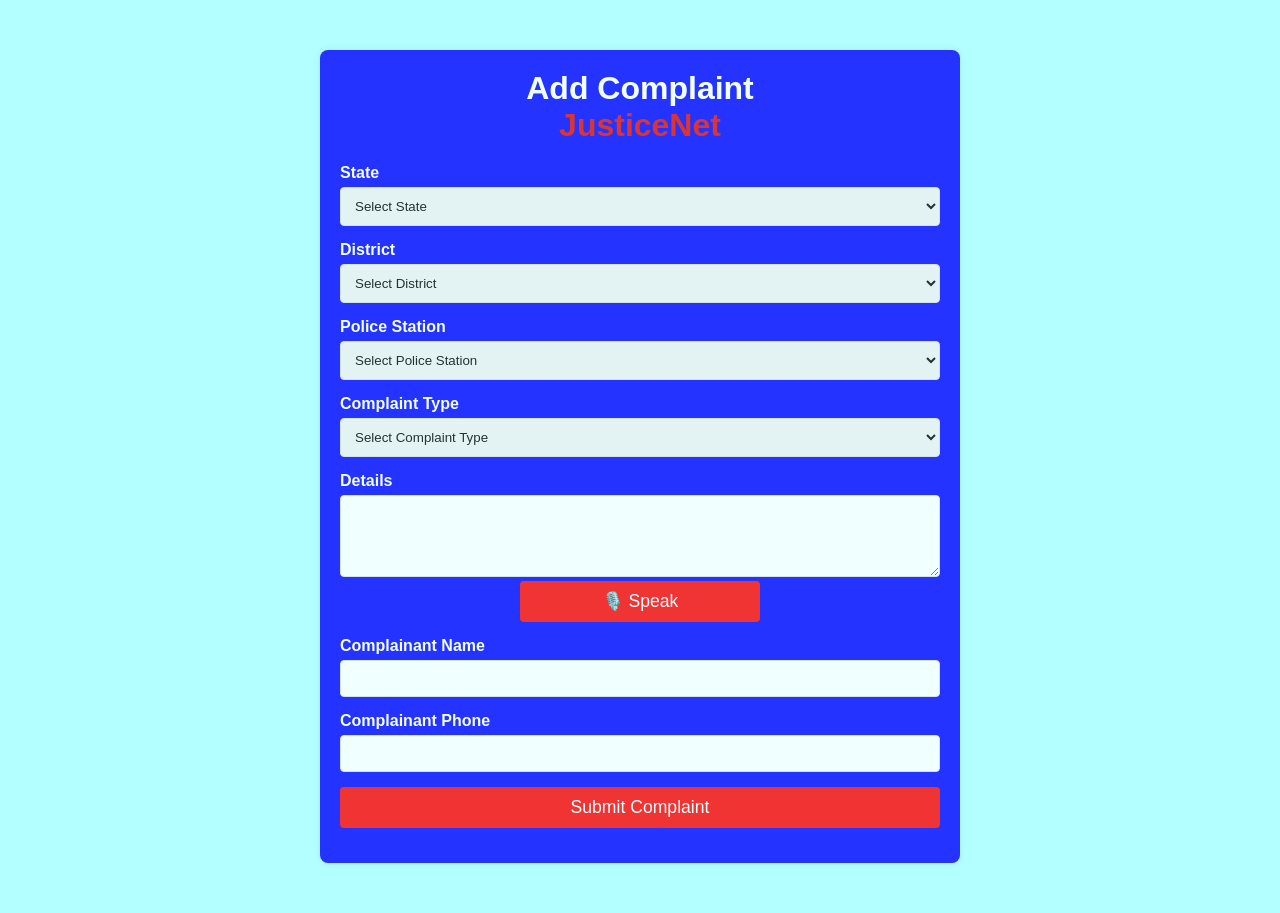
<file: src/main/resources/templates/add-complaint.html>
<!DOCTYPE html>
<html lang="en">
<head>
    <meta charset="UTF-8">
    <meta name="viewport" content="width=device-width, initial-scale=1.0">
    <title>JusticeNet - Add Complaint</title>
    <link
            rel="icon"
            href="https://cdn-icons-png.freepik.com/512/10275/10275817.png"
            type="image/x-icon"
        />
    <style>
        body {
            font-family: Arial, sans-serif;
            margin: 0;
            padding: 0;
            background-color: #b3ffff;
            background-image  : url("https://www.bhmpics.com/downloads/police-wallpaper-backgrounds-/39.nice-looking-simple-abstract-blurred-colorful-wallpaper-police-lights-black-background-motion-effect-abstract-110711953.jpg");
            background-size : cover;
        }

        .container {
            max-width: 600px;
            margin: 50px auto;
            padding: 20px;
            background: #0000ff;
            border-radius: 8px;
            box-shadow: 0 0 10px rgba(0, 0, 0, 0.1);
            opacity : 80%;
        }

        .header {
            text-align: center;
            margin-bottom: 20px;
        }

        .header h1 {
            margin: 0;
            font-size: 2em;
            color: #fff;
        }

        .form-group {
            margin-bottom: 15px;
        }

        .form-group label {
            display: block;
            margin-bottom: 5px;
            font-weight: bold;
            color: #fff;
        }

        .form-group select,
        .form-group input,
        .form-group textarea {
            width: 100%;
            padding: 10px;
            border: 1px solid #ddd;
            border-radius: 4px;
            box-sizing: border-box;
        }

        .form-group button {
            width: 100%;
            padding: 10px;
            border: none;
            border-radius: 4px;
            background-color: #ff0000;
            color: #fff;
            font-size: 1.1em;
            cursor: pointer;
            transition: background-color 0.3s;
        }

        .form-group button:hover {
            background-color: #006600;
        }

        .success-message {
            color: #5cb85c;
            margin-top: 10px;
        }
        a{
        		text-decoration : none;
        		color  : #e60000;
        }
        a:hover{
		text-decoration: underline;
	}
    </style>
</head>
<body>
    <div class="container">
        <div class="header">
            <h1>Add Complaint</h1>
            <h1><a th:href="@{/}">JusticeNet</a></h1>
        </div>
        <form id="addComplaintForm" method="post" action="/add-complaint">
            <div class="form-group">
                <label for="state">State</label>
                <select id="state" name="state" required>
                    <option value="">Select State</option>
                    <option value="Bihar">Bihar</option>
                    <option value="Andhra Pradesh">Andhra Pradesh</option>
                    <!-- Add other states here -->
                </select>
            </div>
            <div class="form-group">
                <label for="district">District</label>
                <select id="district" name="district" required>
                    <option value="">Select District</option>
                    <!-- Districts will be populated here dynamically -->
                </select>
            </div>
            <div class="form-group">
                <label for="policeStation">Police Station</label>
                <select id="policeStation" name="policeStation" required>
                    <option value="">Select Police Station</option>
                    <!-- Police stations will be populated here dynamically -->
                </select>
            </div>
            <div class="form-group">
                <label for="complaintType">Complaint Type</label>
                <select id="complaintType" name="complaintType" required>
                    <option value="">Select Complaint Type</option>
                    <option value="Theft">Theft</option>
                    <option value="Fraud">Fraud</option>
                    <option value="Domestic Violence">Domestic Violence</option>
                    <option value="Cyber Crime">Cyber Crime</option>
                    <option value="Extortion">Extortion</option>
                    <option value="Kidnapping">Kidnapping</option>
                    <option value="Murder">Murder</option>
                    <option value="Others">Others</option>
                </select>
            </div>

            <div class="form-group">
                <label for="details">Details</label>
                <textarea id="details" name="details" rows="4" required></textarea>
                <button type="button" id="startRecording" style="width: 40%; margin-left: 30%">🎙️ Speak</button>
                <button type="button" id="stopRecording" style="display:none;width: 40%;margin-left: 30%;">Stop</button>
            </div>
            <div class="form-group">
                <label for="complainantName">Complainant Name</label>
                <input type="text" id="complainantName" name="complainantName" required>
            </div>
            <div class="form-group">
                <label for="complainantPhone">Complainant Phone</label>
                <input type="tel" id="complainantPhone" name="complainantPhone" pattern="[0-9]{10}" required>
            </div>
            <div class="form-group">
                <button type="submit">Submit Complaint</button>
            </div>
            <div id="success-message" class="success-message" th:text="${successMessage}"></div>
        </form>
    </div>
    <script>
        document.addEventListener('DOMContentLoaded', function() {
            const stateSelect = document.getElementById('state');
            const districtSelect = document.getElementById('district');
            const policeStationSelect = document.getElementById('policeStation');

            const districtOptions = {
                'Bihar': ['Patna', 'Gaya', 'Bhagalpur'], // Add districts for Bihar
                'Andhra Pradesh': ['Vijayawada', 'Visakhapatnam', 'Guntur'] // Add districts for Andhra Pradesh
                // Add other states and their districts here
            };

            const policeStationOptions = {
                'Patna': ['Patliputra', 'Kankarbagh', 'Gandhi Maidan'], // Add police stations for Patna
                'Gaya': ['Civil Lines', 'Rampur', 'Magadh Medical College'], // Add police stations for Gaya
                'Bhagalpur': ['Kotwali', 'Tilka Manjhi', 'Jogsar'], // Add police stations for Bhagalpur
                'Vijayawada': ['Governorpet', 'Patamata', 'Suryaraopeta'], // Add police stations for Vijayawada
                'Visakhapatnam': ['MVP Colony', 'Dwaraka Nagar', 'Gajuwaka'], // Add police stations for Visakhapatnam
                'Guntur': ['Arundelpet', 'Kothapeta', 'Nallapadu'] // Add police stations for Guntur
                // Add other districts and their police stations here
            };

            stateSelect.addEventListener('change', function() {
                const selectedState = stateSelect.value;
                districtSelect.innerHTML = '<option value="">Select District</option>';
                policeStationSelect.innerHTML = '<option value="">Select Police Station</option>';

                if (selectedState && districtOptions[selectedState]) {
                    districtOptions[selectedState].forEach(district => {
                        const option = document.createElement('option');
                        option.value = district;
                        option.textContent = district;
                        districtSelect.appendChild(option);
                    });
                }
            });

            districtSelect.addEventListener('change', function() {
                const selectedDistrict = districtSelect.value;
                policeStationSelect.innerHTML = '<option value="">Select Police Station</option>';

                if (selectedDistrict && policeStationOptions[selectedDistrict]) {
                    policeStationOptions[selectedDistrict].forEach(policeStation => {
                        const option = document.createElement('option');
                        option.value = policeStation;
                        option.textContent = policeStation;
                        policeStationSelect.appendChild(option);
                    });
                }
            });
        });




        document.addEventListener("DOMContentLoaded", () => {
            const startBtn = document.getElementById("startRecording");
            const stopBtn = document.getElementById("stopRecording");
            const incidentDesc = document.getElementById("details");

            let recognition;

            if ('webkitSpeechRecognition' in window) {
                recognition = new webkitSpeechRecognition(); // Or SpeechRecognition
                recognition.continuous = true; // Keep recording until manually stopped
                recognition.interimResults = false; // Process only final results
                recognition.lang = 'en-US'; // Set language
            } else {
                alert("Your browser does not support Speech Recognition API.");
            }

            startBtn.addEventListener("click", () => {
                if (recognition) {
                    recognition.start();
                    startBtn.style.display = "none";
                    stopBtn.style.display = "inline";
                }
            });

            stopBtn.addEventListener("click", () => {
                if (recognition) {
                    recognition.stop();
                    startBtn.style.display = "inline";
                    stopBtn.style.display = "none";
                }
            });

            // Process results from the Speech API
            if (recognition) {
                recognition.onresult = (event) => {
                    const transcript = Array.from(event.results)
                        .map(result => result[0].transcript)
                        .join(' ');
                    incidentDesc.value += transcript;
                };

                recognition.onerror = (event) => {
                    console.error("Speech recognition error:", event.error);
                };
            }
        });

    </script>
</body>
</html>
</file>
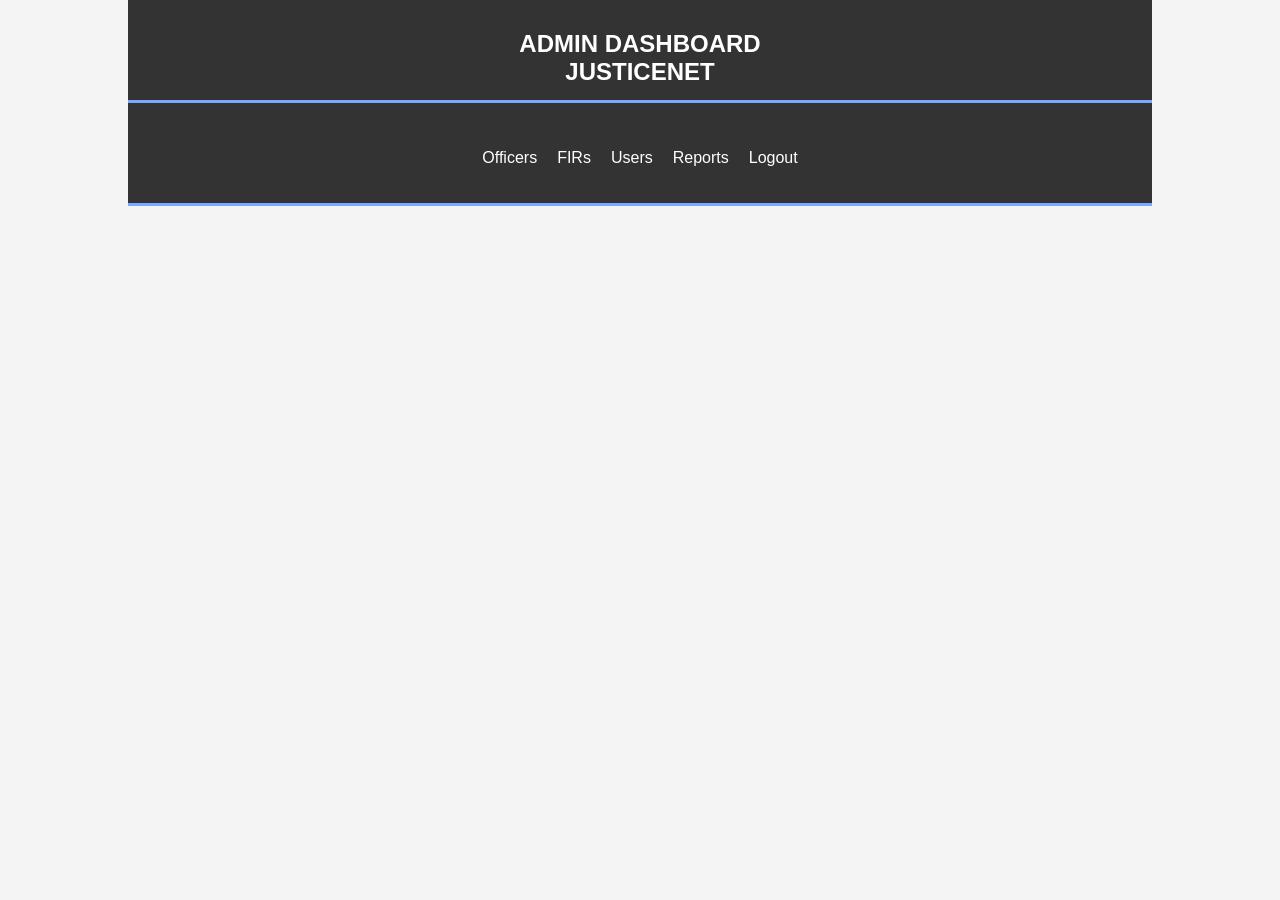
<file: src/main/resources/templates/adminHome.html>
<!DOCTYPE html>
<html xmlns:th="http://www.thymeleaf.org">
<head>
    <meta charset="UTF-8">
    <meta name="viewport" content="width=device-width, initial-scale=1.0">
    <title>Admin Home - JusticeNet</title>
    <link
            rel="icon"
            href="https://cdn-icons-png.freepik.com/512/10275/10275817.png"
            type="image/x-icon"
    />
    <link rel="stylesheet" th:href="@{/css/style.css}">
</head>
<style>
    body {
        font-family: Arial, sans-serif;
        background-color: #f4f4f4;
        margin: 0;
        padding: 0;
    }
    .container {
        width: 80%;
        margin: auto;
        overflow: hidden;
    }
    .header {
        background: #333;
        color: #fff;
        padding-top: 30px;
        min-height: 70px;
        border-bottom: #77aaff 3px solid;
    }
    .header h1 {
        text-align: center;
        text-transform: uppercase;
        margin: 0;
        font-size: 24px;
    }
    .admin-links {
        background: #333;
        color: #fff;
        padding-top: 30px;
        min-height: 70px;
        border-bottom: #77aaff 3px solid;
    }
    .admin-links ul {
        list-style: none;
        padding: 0;
        display: flex;
        justify-content: center;
    }
    .admin-links ul li {
        margin: 0 10px;
    }
    .admin-links ul li a {
        color: #fff;
        text-decoration: none;
    }
    .admin-links ul li a:hover {
        color: #77aaff;
    }

</style>
<body>
<div class="container">
    <div class="header">
        <h1>Admin Dashboard</h1>
        <h1><a th:href="@{/}">JusticeNet</a></h1>
    </div>
    <div class="admin-links">
        <ul>
            <li><a th:href="@{/admin/officers}">Officers</a></li>
            <li><a th:href="@{/admin/fir}">FIRs</a></li>
            <li><a th:href="@{/admin/user}">Users</a></li>
            <li><a th:href="@{/admin/reports}">Reports</a></li>
            <li><a th:href="@{/logout}">Logout</a></li>
        </ul>
    </div>
</div>
</body>
</html>
</file>
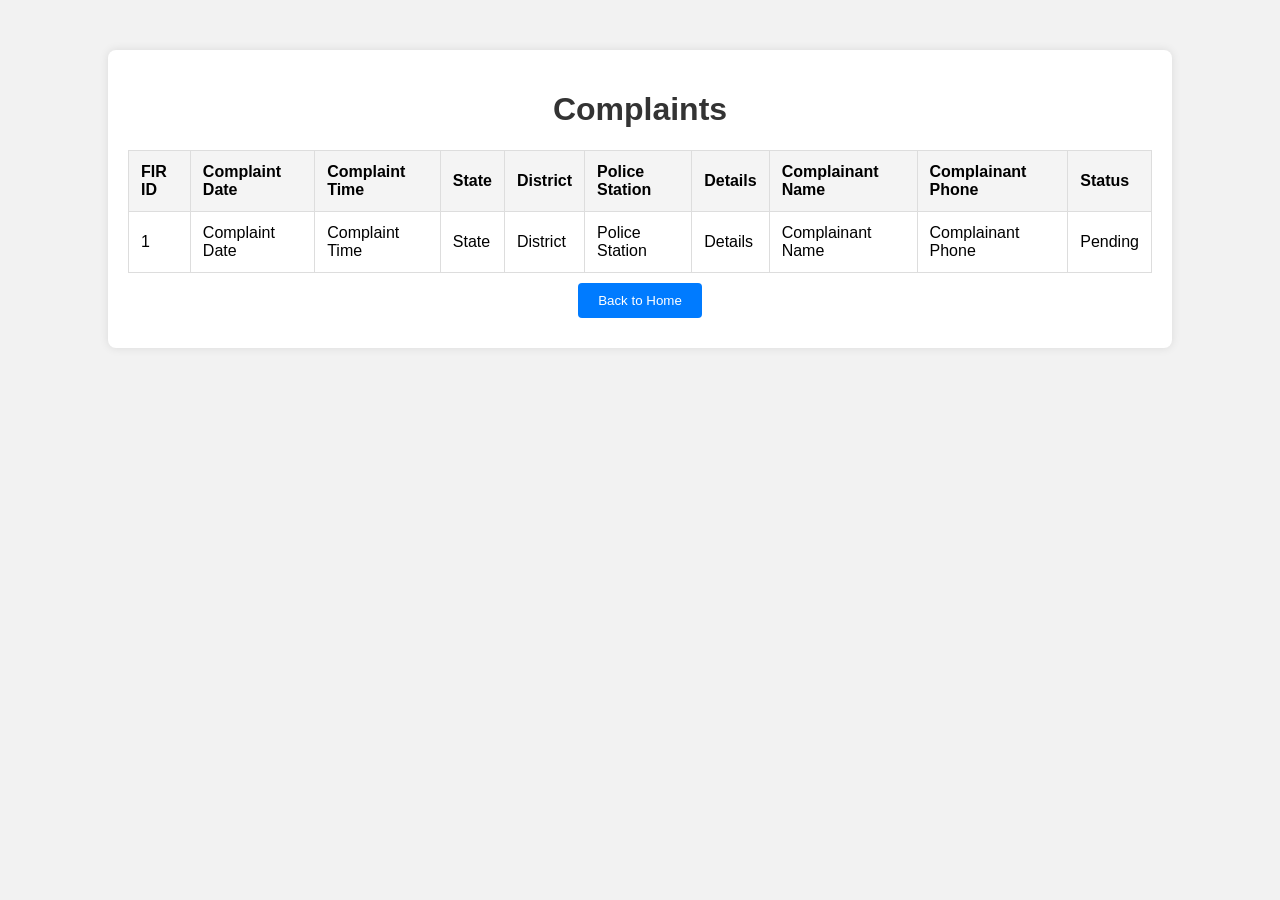
<file: src/main/resources/templates/allFIR.html>
<!DOCTYPE html>
<html xmlns:th="http://www.thymeleaf.org">
<head>
    <title>Admin</title>
    <link
            rel="icon"
            href="https://cdn-icons-png.freepik.com/512/10275/10275817.png"
            type="image/x-icon"
        />
    <style>
        body {
            font-family: Arial, sans-serif;
            background-color: #f2f2f2;
            margin: 0;
            padding: 0;
        }
        .container {
            width: 80%;
            margin: 50px auto;
            background: #fff;
            padding: 20px;
            border-radius: 8px;
            box-shadow: 0 0 10px rgba(0, 0, 0, 0.1);
        }
        h1 {
            text-align: center;
            color: #333;
        }
        table {
            width: 100%;
            border-collapse: collapse;
        }
        th, td {
            padding: 12px;
            border: 1px solid #ddd;
            text-align: left;
        }
        th {
            background-color: #f4f4f4;
        }
        .action-btn {
            padding: 8px 16px;
            margin: 5px;
            color: #fff;
            border: none;
            border-radius: 4px;
            cursor: pointer;
        }
        .accept-btn {
            background-color: #4CAF50;
        }
        .reject-btn {
            background-color: #f44336;
        }
        button {
            padding: 10px 20px;
            color: #fff;
            background-color: #4CAF50;
            border: none;
            border-radius: 4px;
            cursor: pointer;
            margin: 10px 0;
        }
        button:hover {
            background-color: #45a049;
        }
        .back-btn {
            background-color: #007BFF;
        }
        .back-btn:hover {
            background-color: #0069D9;
        }
    </style>
</head>
<body>
    <div class="container">
        <h1>Complaints</h1>
        <table>
            <thead>
                <tr>
                    <th>FIR ID</th>
                    <th>Complaint Date</th>
                    <th>Complaint Time</th>
                    <th>State</th>
                    <th>District</th>
                    <th>Police Station</th>
                    <th>Details</th>
                    <th>Complainant Name</th>
                    <th>Complainant Phone</th>
                    <th>Status</th>
                    
                </tr>
            </thead>
            <tbody>
                <tr th:each="complaint : ${complaints}">
                    <td th:text="${complaint.id}">1</td>
                    <td th:text="${complaint.getDate().toString().substring(0,10)}">Complaint Date</td>
                    <td th:text="${complaint.getDate().toString().substring(11,19)}">Complaint Time</td>
                    <td th:text="${complaint.state}">State</td>
                    <td th:text="${complaint.district}">District</td>
                    <td th:text="${complaint.policeStation}">Police Station</td>
                    <td th:text="${complaint.details}">Details</td>
                    <td th:text="${complaint.complainantName}">Complainant Name</td>
                    <td th:text="${complaint.complainantPhone}">Complainant Phone</td>
                    <td th:text="${complaint.status}">Pending</td>
                    
                </tr>
            </tbody>
        </table>
        <form th:action="@{/admin/dashboard}" method="get" style="text-align: center;">
            <button type="submit" class="back-btn">Back to Home</button>
        </form>
    </div>
</body>
</html>
</file>
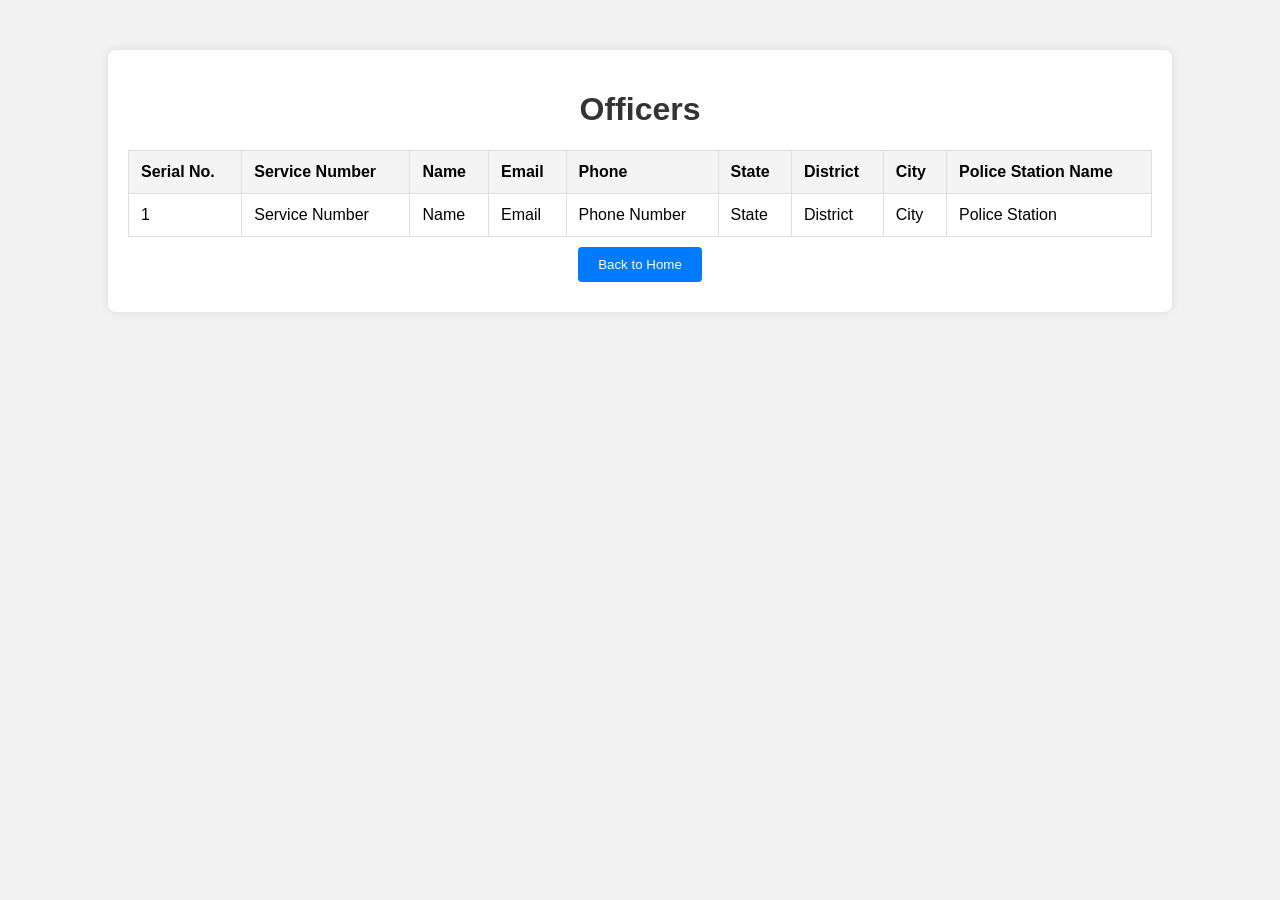
<file: src/main/resources/templates/allofficer.html>
<!DOCTYPE html>
<html xmlns:th="http://www.thymeleaf.org">
<head>
    <title>Admin</title>
    <link
            rel="icon"
            href="https://cdn-icons-png.freepik.com/512/10275/10275817.png"
            type="image/x-icon"
        />
    <style>
        body {
            font-family: Arial, sans-serif;
            background-color: #f2f2f2;
            margin: 0;
            padding: 0;
        }
        .container {
            width: 80%;
            margin: 50px auto;
            background: #fff;
            padding: 20px;
            border-radius: 8px;
            box-shadow: 0 0 10px rgba(0, 0, 0, 0.1);
        }
        h1 {
            text-align: center;
            color: #333;
        }
        table {
            width: 100%;
            border-collapse: collapse;
        }
        th, td {
            padding: 12px;
            border: 1px solid #ddd;
            text-align: left;
        }
        th {
            background-color: #f4f4f4;
        }
        .action-btn {
            padding: 8px 16px;
            margin: 5px;
            color: #fff;
            border: none;
            border-radius: 4px;
            cursor: pointer;
        }
        .accept-btn {
            background-color: #4CAF50;
        }
        .reject-btn {
            background-color: #f44336;
        }
        button {
            padding: 10px 20px;
            color: #fff;
            background-color: #4CAF50;
            border: none;
            border-radius: 4px;
            cursor: pointer;
            margin: 10px 0;
        }
        button:hover {
            background-color: #45a049;
        }
        .back-btn {
            background-color: #007BFF;
        }
        .back-btn:hover {
            background-color: #0069D9;
        }
    </style>
</head>
<body>
    <div class="container">
        <h1>Officers</h1>
        <table>
            <thead>
                <tr>
                    <th>Serial No.</th>
                    <th>Service Number</th>
                    <th>Name</th>
                    <th>Email</th>
                    <th>Phone</th>
                    <th>State</th>
                    <th>District</th>
                    <th>City</th>
                    <th>Police Station Name</th>
<!--                    <th>Username</th>-->
<!--                    <th>Password</th>-->
                </tr>
            </thead>
            <tbody>
            <tr th:each="officer, iterStat : ${officers}">
                    <td th:text="${iterStat.count}">1</td>
                    <td th:text="${officer.ServiceNumber}">Service Number</td>
                    <td th:text="${officer.Name}">Name</td>
                    <td th:text="${officer.email}">Email</td>
                    <td th:text="${officer.phone}">Phone Number</td>
                    <td th:text="${officer.state}">State</td>
                    <td th:text="${officer.dist}">District</td>
                    <td th:text="${officer.city}">City</td>
                    <td th:text="${officer.policeStation}">Police Station</td>
<!--                    <td th:text="${officer.username}">Username</td>-->
<!--                    <td th:text="${officer.password}">Password</td>-->
                    
                </tr>
            </tbody>
        </table>
        <form th:action="@{/admin/dashboard}" method="get" style="text-align: center;">
            <button type="submit" class="back-btn">Back to Home</button>
        </form>
    </div>
</body>
</html>
</file>
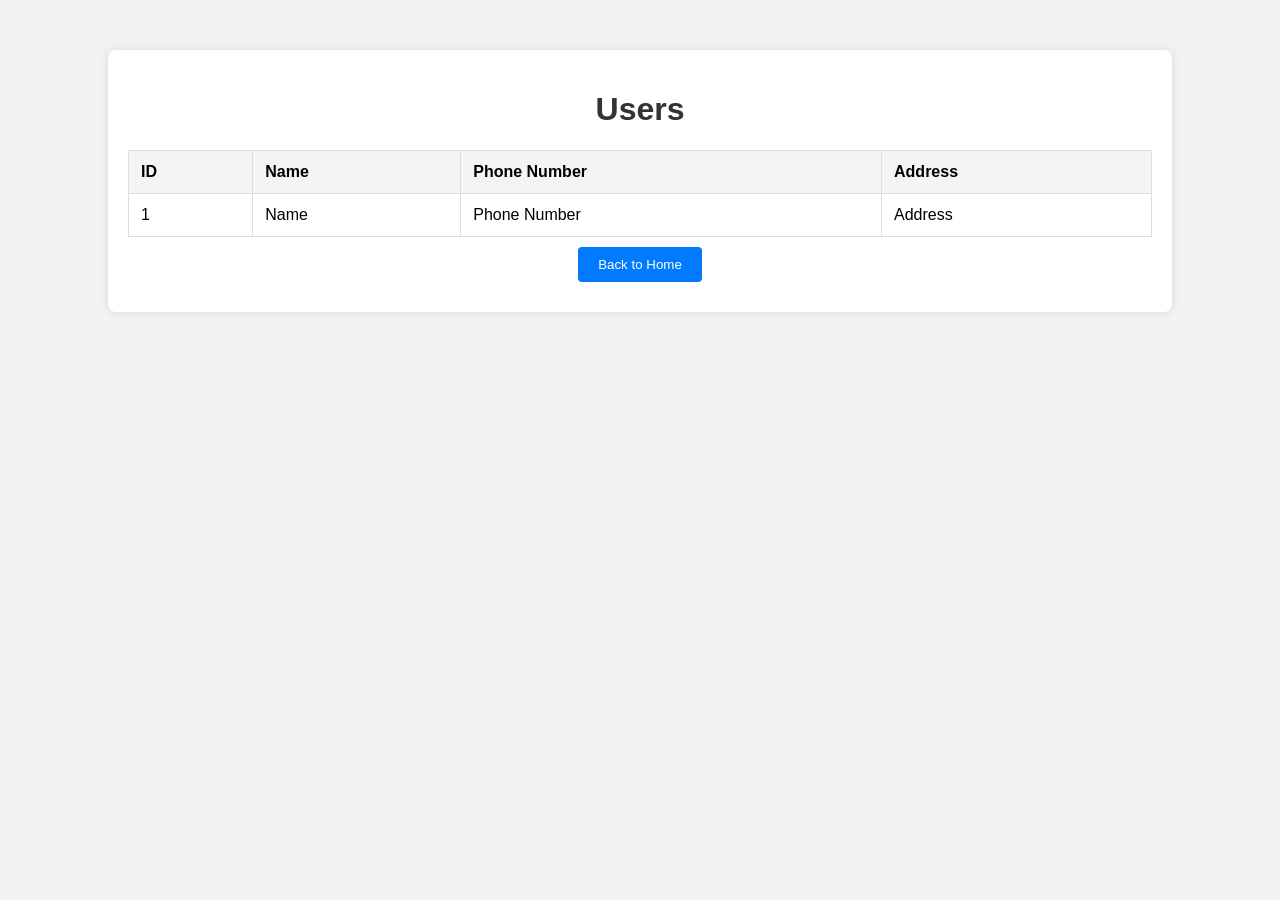
<file: src/main/resources/templates/alluser.html>
<!DOCTYPE html>
<html xmlns:th="http://www.thymeleaf.org">
<head>
    <title>Admin</title>
    <link
            rel="icon"
            href="https://cdn-icons-png.freepik.com/512/10275/10275817.png"
            type="image/x-icon"
        />
    <style>
        body {
            font-family: Arial, sans-serif;
            background-color: #f2f2f2;
            margin: 0;
            padding: 0;
        }
        .container {
            width: 80%;
            margin: 50px auto;
            background: #fff;
            padding: 20px;
            border-radius: 8px;
            box-shadow: 0 0 10px rgba(0, 0, 0, 0.1);
        }
        h1 {
            text-align: center;
            color: #333;
        }
        table {
            width: 100%;
            border-collapse: collapse;
        }
        th, td {
            padding: 12px;
            border: 1px solid #ddd;
            text-align: left;
        }
        th {
            background-color: #f4f4f4;
        }
        .action-btn {
            padding: 8px 16px;
            margin: 5px;
            color: #fff;
            border: none;
            border-radius: 4px;
            cursor: pointer;
        }
        .accept-btn {
            background-color: #4CAF50;
        }
        .reject-btn {
            background-color: #f44336;
        }
        button {
            padding: 10px 20px;
            color: #fff;
            background-color: #4CAF50;
            border: none;
            border-radius: 4px;
            cursor: pointer;
            margin: 10px 0;
        }
        button:hover {
            background-color: #45a049;
        }
        .back-btn {
            background-color: #007BFF;
        }
        .back-btn:hover {
            background-color: #0069D9;
        }
    </style>
</head>
<body>
    <div class="container">
        <h1>Users</h1>
        <table>
            <thead>
                <tr>
                    <th>ID</th>
                    <th>Name</th>
                    <th>Phone Number</th>
                    <th>Address</th>
<!--                    <th>Username</th>-->
<!--                    <th>Password</th>-->
                    
                </tr>
            </thead>
            <tbody>
                <tr th:each="user : ${users}">
                    <td th:text="${user.id}">1</td>
                    <td th:text="${user.name}">Name</td>
                    <td th:text="${user.phoneNumber}">Phone Number</td>
                    <td th:text="${user.address}">Address</td>
<!--                    <td th:text="${user.username}">Username</td>-->
<!--                    <td th:text="${user.password}">Password</td>-->
                </tr>
            </tbody>
        </table>
        <form th:action="@{/admin/dashboard}" method="get" style="text-align: center;">
            <button type="submit" class="back-btn">Back to Home</button>
        </form>
    </div>
</body>
</html>
</file>
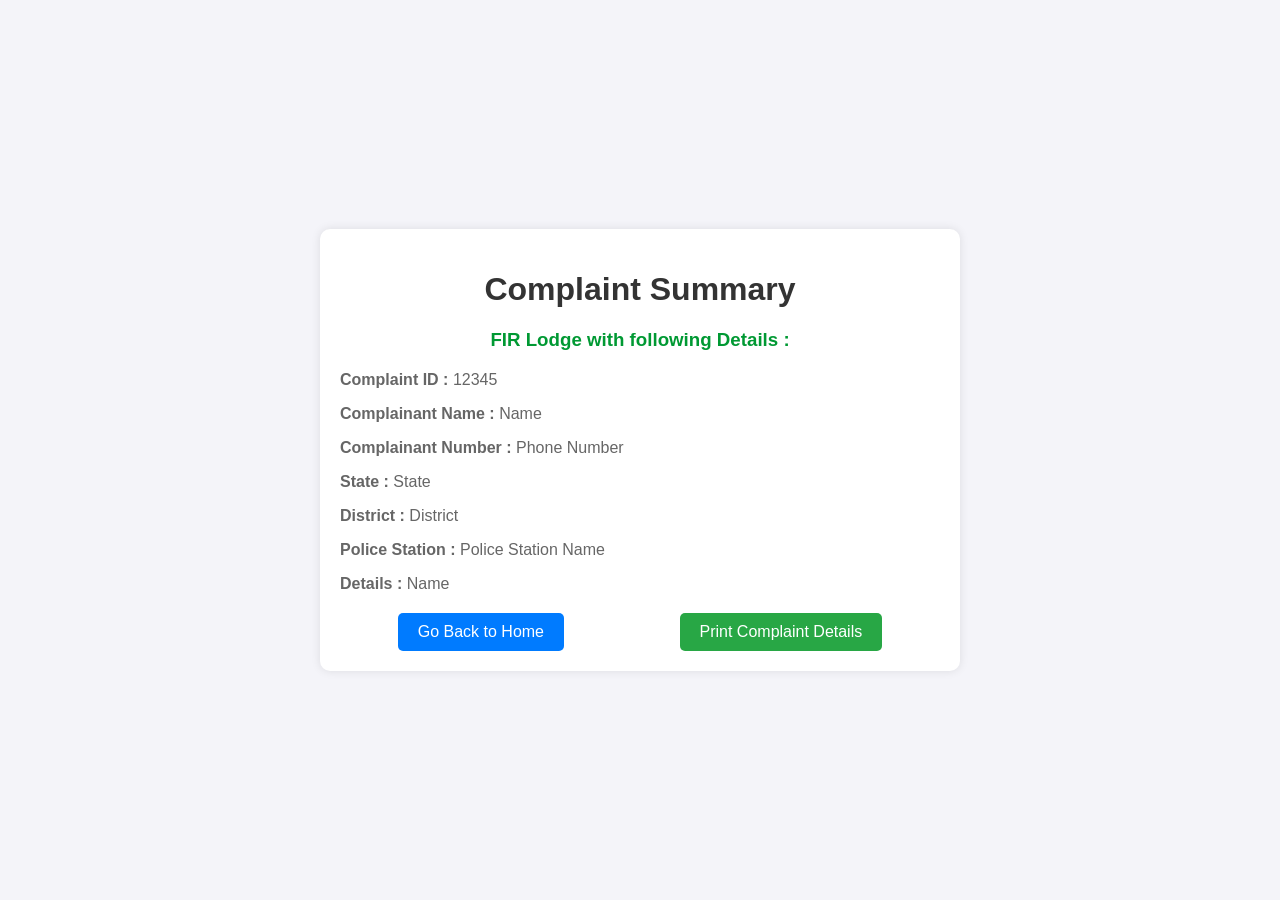
<file: src/main/resources/templates/complaintSummary.html>
<!DOCTYPE html>
<html lang="en" xmlns:th="http://www.thymeleaf.org">
<head>
    <meta charset="UTF-8">
    <meta name="viewport" content="width=device-width, initial-scale=1.0">
    <title>Complaint Summary</title>
    <link
            rel="icon"
            href="https://cdn-icons-png.freepik.com/512/10275/10275817.png"
            type="image/x-icon"
        />
    <style>
        body {
            font-family: Arial, sans-serif;
            background-color: #f4f4f9;
            margin: 0;
            padding: 0;
            display: flex;
            flex-direction: column;
            align-items: center;
            justify-content: center;
            min-height: 100vh;
        }

        .container {
            background-color: #fff;
            padding: 20px;
            border-radius: 10px;
            box-shadow: 0 0 10px rgba(0, 0, 0, 0.1);
            width: 80%;
            max-width: 600px;
            text-align: center;
        }

        h1 {
            color: #333;
        }
        
        h3{
        	color : #009933;
        }
        .complaint-summary {
            margin: 20px 0;
            text-align: left;
        }

        .complaint-summary p {
            font-size: 1em;
            color: #666;
        }

        .btn-group {
            margin-top: 20px;
            display: flex;
            justify-content: space-around;
        }

        .btn {
            padding: 10px 20px;
            border: none;
            border-radius: 5px;
            color: #fff;
            font-size: 1em;
            cursor: pointer;
            transition: background-color 0.3s;
        }

        .home-btn {
            background-color: #007bff;
        }

        .home-btn:hover {
            background-color: #0056b3;
        }

        .print-btn {
            background-color: #28a745;
        }

        .print-btn:hover {
            background-color: #218838;
        }
    </style>
</head>
<body>
    <div class="container">
        <h1>Complaint Summary</h1>
        <h3>FIR Lodge with following Details : </h3>
        <div class="complaint-summary">
            <p><strong>Complaint ID :</strong> <span th:text="${savedComplaint.Id}">12345</span></p>
            <p><strong>Complainant Name :</strong> <span th:text="${savedComplaint.complainantName}">Name</span></p>
            <p><strong>Complainant Number :</strong> <span th:text="${savedComplaint.complainantPhone}">Phone Number</span></p>
            <p><strong>State :</strong> <span th:text="${savedComplaint.state}">State</span></p>
            <p><strong>District :</strong> <span th:text="${savedComplaint.district}">District</span></p>
            <p><strong>Police Station :</strong> <span th:text="${savedComplaint.policeStation}">Police Station Name</span></p>
            <p><strong>Details :</strong> <span th:text="${savedComplaint.details}">Name</span></p>
        </div>
        <div class="btn-group">
            <button class="btn home-btn" onclick="window.location.href='/'">Go Back to Home</button>
            <button class="btn print-btn" onclick="window.print()">Print Complaint Details</button>
        </div>
    </div>

    <script>
        // Additional JavaScript if needed
    </script>
</body>
</html>
</file>
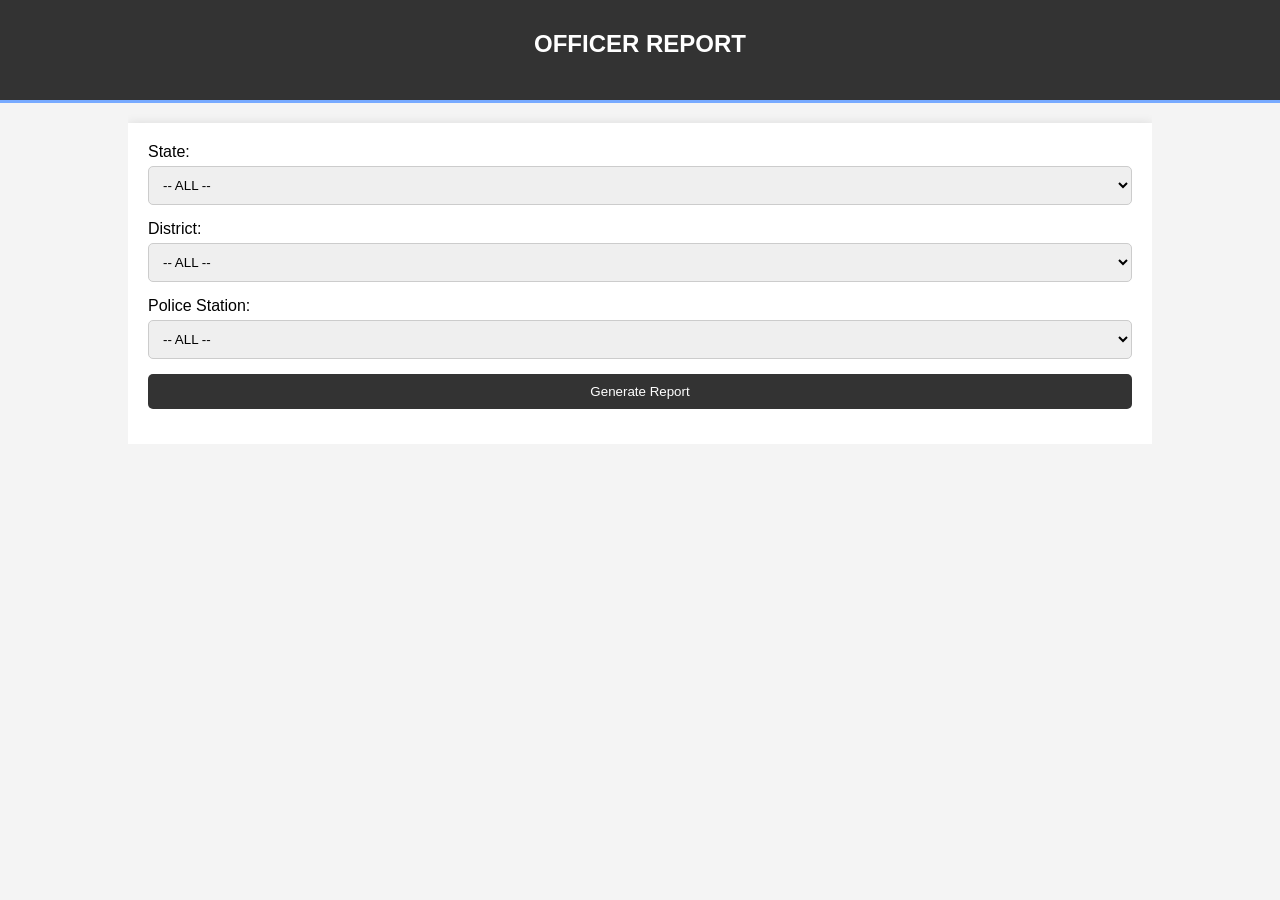
<file: src/main/resources/templates/firReport.html>
<!DOCTYPE html>
<html xmlns:th="http://www.thymeleaf.org">
<head>
    <meta charset="UTF-8">
    <meta name="viewport" content="width=device-width, initial-scale=1.0">
    <title>Officer Report - JusticeNet</title>
    <link
            rel="icon"
            href="https://cdn-icons-png.freepik.com/512/10275/10275817.png"
            type="image/x-icon"
    />
    <link rel="stylesheet" th:href="@{/css/style.css}">
</head>
<style>
    body {
        font-family: Arial, sans-serif;
        background-color: #f4f4f4;
        margin: 0;
        padding: 0;
    }
    .container {
        width: 80%;
        margin: auto;
        overflow: hidden;
    }
    .header {
        background: #333;
        color: #fff;
        padding-top: 30px;
        min-height: 70px;
        border-bottom: #77aaff 3px solid;
    }
    .header h1 {
        text-align: center;
        text-transform: uppercase;
        margin: 0;
        font-size: 24px;
    }
    .form-container {
        background: #fff;
        padding: 20px;
        margin-top: 20px;
        box-shadow: 0 0 10px rgba(0, 0, 0, 0.1);
    }
    .form-group {
        margin-bottom: 15px;
    }
    .form-group label {
        display: block;
        margin-bottom: 5px;
    }
    .form-group select, .form-group button {
        width: 100%;
        padding: 10px;
        border: 1px solid #ccc;
        border-radius: 5px;
    }
    .form-group button {
        background: #333;
        color: #fff;
        border: none;
        cursor: pointer;
    }
    .form-group button:hover {
        background: #555;
    }
</style>
<body>
<div class="header">
    <div class="container">
        <h1>Officer Report</h1>
    </div>
</div>
<div class="container">
    <div class="form-container">
        <form action="/admin/FIRReport" method="post">
            <div class="form-group">
                <label for="state">State:</label>
                <select id="state" name="state" required>
                    <option value="All">-- ALL --</option>
                    <option value="Bihar">Bihar</option>
                    <option value="Andhra Pradesh">Andhra Pradesh</option>
                </select>
            </div>
            <div class="form-group">
                <label for="district">District:</label>
                <select id="district" name="district" required>
                    <option value="All">-- ALL --</option>
                </select>
            </div>
            <div class="form-group">
                <label for="policeStation">Police Station:</label>
                <select id="policeStation" name="policeStation" required>
                    <option value="All">-- ALL --</option>
                </select>
            </div>
            <div class="form-group">
                <button type="submit">Generate Report</button>
            </div>
        </form>
    </div>
</div>
</body>
<script>
    document.addEventListener('DOMContentLoaded', function() {
        const stateSelect = document.getElementById('state');
        const districtSelect = document.getElementById('district');
        const policeStationSelect = document.getElementById('policeStation');

        const data = {
            "Bihar": {
                "Patna": ['Patliputra PS', 'Kankarbagh PS', 'Gandhi Maidan PS'],
                "Gaya": ['Civil Lines PS', 'Rampur PS', 'Magadh Medical College PS'],
                "Bhagalpur": ['Kotwali PS', 'Tilka Manjhi PS', 'Jogsar PS']
            },
            "Andhra Pradesh": {
                "Vishakhapatnam": ['MVP Colony PS', 'Dwaraka Nagar PS', 'Gajuwaka PS'],
                "Vijayawada": ['Governorpet PS', 'Patamata PS', 'Suryaraopeta PS'],
                "Guntur": ['Arundelpet PS', 'Kothapeta PS', 'Nallapadu PS']
            }
        };

        // Populate District Dropdown
        stateSelect.addEventListener('change', function() {
            const selectedState = stateSelect.value;
            districtSelect.innerHTML = '<option value="All">-- ALL --</option>';
            policeStationSelect.innerHTML = '<option value="All">-- ALL --</option>';
            if (selectedState && selectedState !== 'All') {
                for (const district in data[selectedState]) {
                    districtSelect.innerHTML += `<option value="${district}">${district}</option>`;
                }
            }
        });

        // Populate Police Station Dropdown
        districtSelect.addEventListener('change', function() {
            const selectedState = stateSelect.value;
            const selectedDistrict = districtSelect.value;
            policeStationSelect.innerHTML = '<option value="All">-- ALL --</option>';
            if (selectedDistrict && selectedDistrict !== 'All') {
                const policeStations = data[selectedState][selectedDistrict];
                policeStations.forEach(ps => {
                    policeStationSelect.innerHTML += `<option value="${ps}">${ps}</option>`;
                });
            }
        });
    });
</script>
</html>
</file>
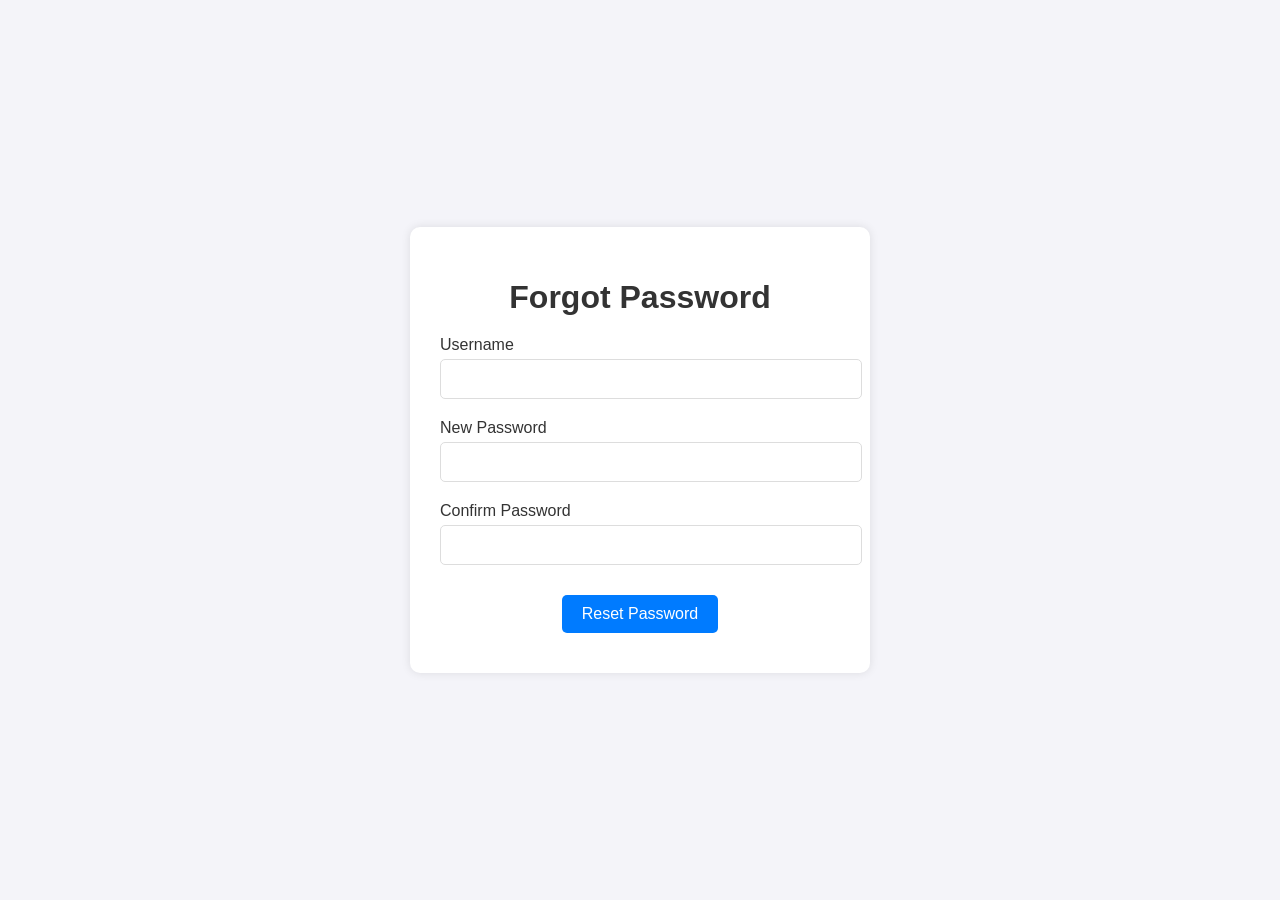
<file: src/main/resources/templates/forgotpassword.html>
<!DOCTYPE html>
<html lang="en">
<head>
    <meta charset="UTF-8">
    <meta name="viewport" content="width=device-width, initial-scale=1.0">
    <title>Forgot Password</title>
    <link
            rel="icon"
            href="https://cdn-icons-png.freepik.com/512/10275/10275817.png"
            type="image/x-icon"
        />
    <style>
        body {
            font-family: Arial, sans-serif;
            background-color: #f4f4f9;
            margin: 0;
            padding: 0;
            display: flex;
            align-items: center;
            justify-content: center;
            height: 100vh;
            background-image: url("https://media.istockphoto.com/id/1425875767/vector/angled-blue-red-abstract-dark-background.jpg?s=612x612&w=0&k=20&c=I5Bwz0-ijmvUv_dPRiGde_OmcGq7nnMo-UXGJ7K5mmE=");
            background-size: cover;
        }

        .container {
            background-color: #fff;
            padding: 30px;
            border-radius: 10px;
            box-shadow: 0 0 10px rgba(0, 0, 0, 0.1);
            width: 90%;
            max-width: 400px;
            text-align: center;
        }

        h1 {
            color: #333;
            margin-bottom: 20px;
        }

        .input-group {
            margin-bottom: 20px;
        }

        .input-group label {
            display: block;
            font-size: 1em;
            color: #333;
            margin-bottom: 5px;
            text-align: left;
        }

        .input-group input {
            width: 100%;
            padding: 10px;
            font-size: 1em;
            border: 1px solid #ddd;
            border-radius: 5px;
        }

        .btn {
            padding: 10px 20px;
            border: none;
            border-radius: 5px;
            color: #fff;
            font-size: 1em;
            cursor: pointer;
            transition: background-color 0.3s;
            margin-top: 10px;
        }

        .btn-primary {
            background-color: #007bff;
        }

        .btn-primary:hover {
            background-color: #0056b3;
        }

        .error {
            color: red;
            font-size: 0.9em;
            margin-top: 10px;
        }
    </style>
</head>
<body>
    <div class="container">
        <h1>Forgot Password</h1>
        <form id="forgotPasswordForm" onsubmit="return validateForm()" action="/forgotpassword" method="post">
            <div class="input-group">
                <label for="username">Username</label>
                <input type="text" id="username" name="username" required>
            </div>
            <div class="input-group">
                <label for="newPassword">New Password</label>
                <input type="password" id="newPassword" name="newPassword" required>
            </div>
            <div class="input-group">
                <label for="confirmPassword">Confirm Password</label>
                <input type="password" id="confirmPassword" name="confirmPassword" required>
            </div>
            <button type="submit" class="btn btn-primary">Reset Password</button>
            <div id="error" class="error"></div>
        </form>
    </div>

    <script>
        function validateForm() {
            const newPassword = document.getElementById('newPassword').value;
            const confirmPassword = document.getElementById('confirmPassword').value;
            const errorElement = document.getElementById('error');

            if (newPassword !== confirmPassword) {
                //errorElement.textContent = 'Passwords do not match!';
                alert("Password do not match!");
                return false;
            }

            errorElement.textContent = '';
            return true;
        }
    </script>
</body>
</html>
</file>
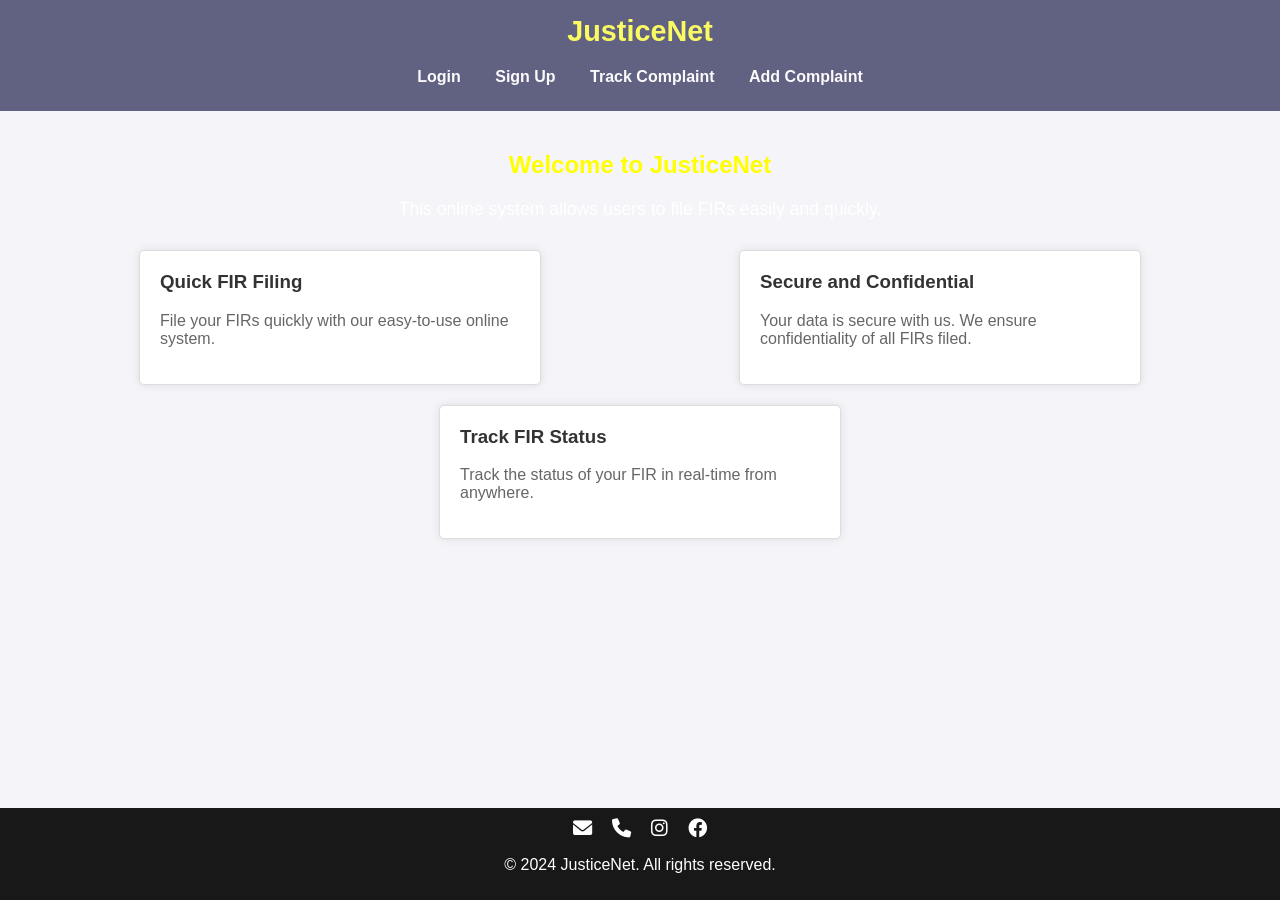
<file: src/main/resources/templates/home.html>
<!DOCTYPE html>
<html lang="en" xmlns:th="http://www.thymeleaf.org">
<head>
    <meta charset="UTF-8">
    <meta name="viewport" content="width=device-width, initial-scale=1.0">
    <title>JusticeNet : Online FIR System</title>
    <link
            rel="icon"
            href="https://cdn-icons-png.freepik.com/512/10275/10275817.png"
            type="image/x-icon"
        />
    <link rel="stylesheet" href="https://cdnjs.cloudflare.com/ajax/libs/font-awesome/6.0.0-beta3/css/all.min.css">
    <style>
        body {
            font-family: Arial, sans-serif;
            margin: 0;
            padding: 0;
            background-color: #f4f4f9;
            background-image: url("https://media.istockphoto.com/id/1425875767/vector/angled-blue-red-abstract-dark-background.jpg?s=612x612&w=0&k=20&c=I5Bwz0-ijmvUv_dPRiGde_OmcGq7nnMo-UXGJ7K5mmE=");
            background-size: cover;
        }
        .header {
            background-color: #000033;
            color: #fff;
            padding: 15px 0;
            text-align: center;
            position: relative;
            opacity : 60%;
        }

        .header h1 {
            margin: 0;
            font-size: 1.8em;
            color : #ffff00;
        }

        .header nav {
            margin-top: 10px;
        }

        .header a {
            color: #fff;
            text-decoration: none;
            padding: 10px 15px;
            display: inline-block;
            transition: background-color 0.3s;
        }

        .header a:hover {
            background-color: #ff3333;
        }
        .header a:actve{
        	background-color : #006600;
        }

        .container {
            max-width: 1200px;
            margin: 0 auto;
            padding: 20px;
        }

        .intro {
            text-align: center;
            margin: 20px 0;
        }

        .intro h2 {
            color: #ffff00;
        }

        .intro p {
            color: #fff;
            font-size: 1.1em;
        }

        .features {
            display: flex;
            flex-wrap: wrap;
            justify-content: space-around;
            margin: 20px 0;
        }

        .feature {
            background-color: #ffff;
            border: 1px solid #ddd;
            border-radius: 5px;
            margin: 10px;
            padding: 20px;
            width: 30%;
            box-shadow: 0 0 10px rgba(0, 0, 0, 0.1);
            transition: transform 0.3s, box-shadow 0.3s;
            cursor: pointer;
        }

        .feature:hover {
            transform: translateY(-10px);
            box-shadow: 0 10px 20px rgba(0, 0, 0, 0.2);
        }

        .feature h3 {
            color: #333;
            margin-top: 0;
        }

        .feature p {
            color: #666;
            font-size: 1em;
        }

        .footer {
            background-color: #000000;
            color: #fff;
            text-align: center;
            padding: 10px 0;
            position: fixed;
            bottom: 0;
            width: 100%;
            opacity : 90%;
        }

        .footer .contact-info {
            display: flex;
            justify-content: center;
            align-items: center;
            gap: 20px;
        }

        .footer .contact-info a {
            color: #fff;
            text-decoration: none;
            font-size: 1.2em;
            transition: color 0.3s;
        }

        .footer .contact-info a:hover {
            color: #ccc;
        }

        .modal {
            display: none;
            position: fixed;
            z-index: 1;
            left: 0;
            top: 0;
            width: 100%;
            height: 100%;
            overflow: auto;
            background-color: rgba(0, 0, 0, 0.4);
            padding-top: 60px;
        }

        .modal-content {
            background-color: #fefefe;
            margin: 5% auto;
            padding: 20px;
            border: 1px solid #888;
            width: 80%;
            max-width: 600px;
            border-radius: 10px;
            text-align: center;
        }

        .close {
            color: #aaa;
            float: right;
            font-size: 28px;
            font-weight: bold;
        }

        .close:hover,
        .close:focus {
            color: #000;
            text-decoration: none;
            cursor: pointer;
        }

        @media (max-width: 768px) {
            .feature {
                width: 45%;
            }
        }

        @media (max-width: 480px) {
            .feature {
                width: 90%;
            }
        }
    </style>
</head>
<body>
    <div class="header">
        <h1>JusticeNet</h1>
        <nav>
            <a th:href="@{/login}"><b>Login</b></a>
            <a th:href="@{/signup}"><strong>Sign Up</strong></a>
            <a th:href="@{/track-complaint}"><strong>Track Complaint</strong></a>
            <a th:href="@{/add-complaint}"><strong>Add Complaint</strong></a>
        </nav>
    </div>

    <div class="container">
        <div class="intro">
            <h2>Welcome to JusticeNet</h2>
            <p>This online system allows users to file FIRs easily and quickly.</p>
        </div>

        <div class="features">
            <div class="feature" onclick="openModal('Quick FIR Filing', '“JusticeNet” is an efficient and user-friendly platform designed to streamline the process of filing First Information Reports (FIRs) online. It offers a fast, secure, and accessible way for citizens to report crimes, ensuring timely and transparent communication with law enforcement agencies.')">
                <h3>Quick FIR Filing</h3>
                <p>File your FIRs quickly with our easy-to-use online system.</p>
            </div>
            <div class="feature" onclick="openModal('Secure and Confidential', '“JusticeNet” emphasizes the importance of protecting users’ personal and sensitive information throughout the FIR filing process. This platform ensures that all data is handled with the highest level of security, maintaining confidentiality and privacy. Users can confidently report crimes, knowing their information is safeguarded against unauthorized access and breaches.')">
                <h3>Secure and Confidential</h3>
                <p>Your data is secure with us. We ensure confidentiality of all FIRs filed.</p>
            </div>
            <div class="feature" onclick="openModal('Track FIR Status', '“JusticeNet” provides users with real-time updates on the progress of their First Information Report (FIR). This feature ensures transparency and keeps users informed at every stage, from submission to resolution. By offering a clear and accessible way to monitor the status of their FIR, users can stay engaged and reassured throughout the process.')">
                <h3>Track FIR Status</h3>
                <p>Track the status of your FIR in real-time from anywhere.</p>
            </div>
        </div>
    </div>

    <div class="footer">
        <div class="contact-info">
            <a href="mailto:s6400192@gmail.com"><i class="fas fa-envelope"></i></a>
            <a href="tel:+919431679589"><i class="fas fa-phone"></i></a>
            <a href="https://www.instagram.com/shiv.alax108" target="_blank"><i class="fab fa-instagram"></i></a>
            <a href="https://www.facebook.com/justicenet" target="_blank"><i class="fab fa-facebook"></i></a>
        </div>
        <p>&copy; 2024 JusticeNet. All rights reserved.</p>
    </div>

    <div id="featureModal" class="modal">
        <div class="modal-content">
            <span class="close" onclick="closeModal()">&times;</span>
            <h2 id="modalTitle"></h2>
            <p id="modalDescription"></p>
        </div>
    </div>

    <script>
        function openModal(title, description) {
            document.getElementById('modalTitle').innerText = title;
            document.getElementById('modalDescription').innerText = description;
            document.getElementById('featureModal').style.display = "block";
        }

        function closeModal() {
            document.getElementById('featureModal').style.display = "none";
        }

        window.onclick = function(event) {
            if (event.target == document.getElementById('featureModal')) {
                closeModal();
            }
        }
    </script>
</body>
</html>
</file>
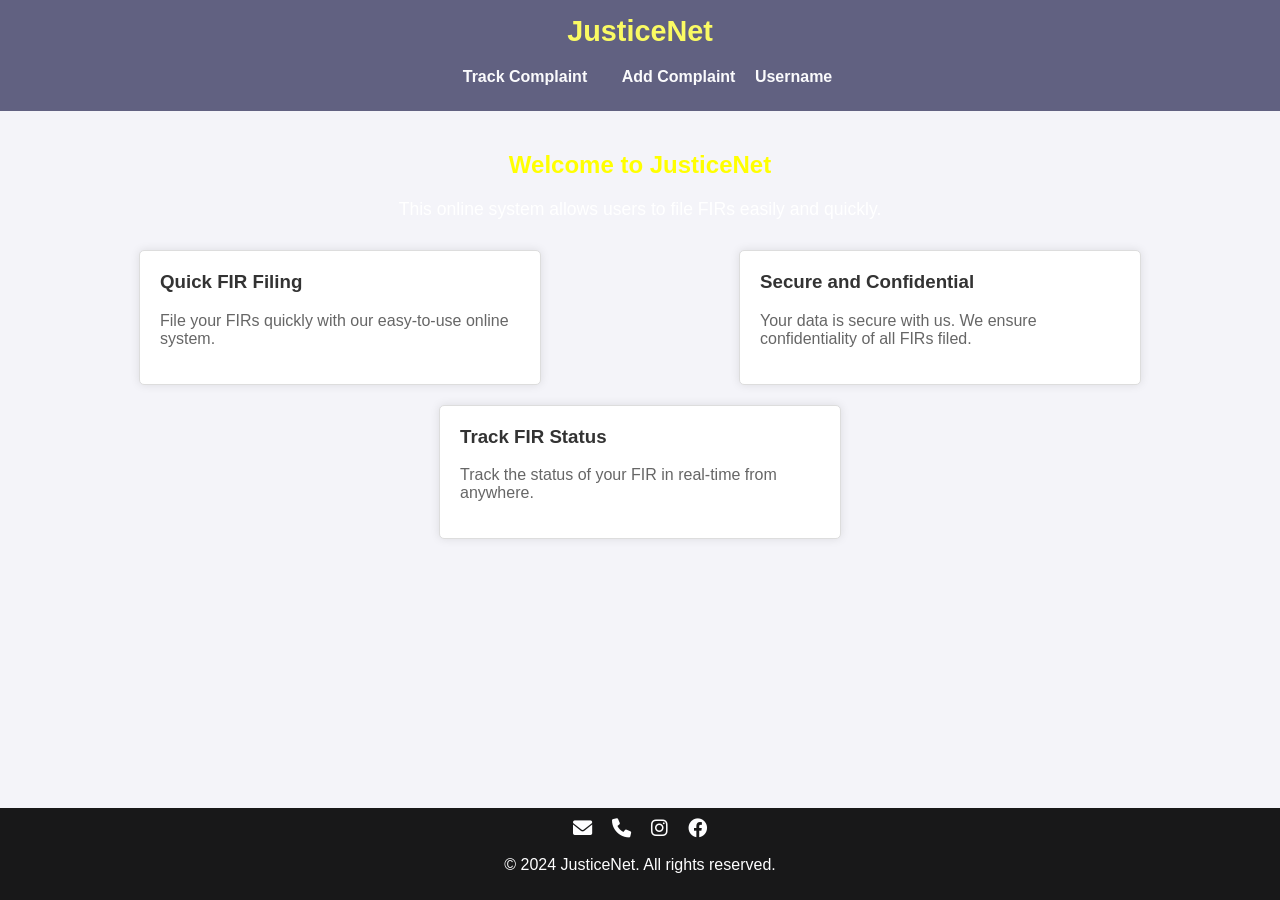
<file: src/main/resources/templates/loggedin.html>
<!DOCTYPE html>
<html lang="en" xmlns:th="http://www.thymeleaf.org">
<head>
    <meta charset="UTF-8">
    <meta name="viewport" content="width=device-width, initial-scale=1.0">
    <title>JusticeNet : Online FIR System</title>
    <link
            rel="icon"
            href="https://cdn-icons-png.freepik.com/512/10275/10275817.png"
            type="image/x-icon"
        />
        <link rel="stylesheet" href="https://cdnjs.cloudflare.com/ajax/libs/font-awesome/6.0.0-beta3/css/all.min.css">
    <style>
        body {
            font-family: Arial, sans-serif;
            margin: 0;
            padding: 0;
            background-color: #f4f4f9;
            background-image : url("https://media.istockphoto.com/id/1425875767/vector/angled-blue-red-abstract-dark-background.jpg?s=612x612&w=0&k=20&c=I5Bwz0-ijmvUv_dPRiGde_OmcGq7nnMo-UXGJ7K5mmE=");
            background-size  : cover;
        }
        .header {
            background-color: #000033;
            color: #fff;
            padding: 15px 0;
            text-align: center;
            position: relative;
            opacity : 60%;
        }

        .header h1 {
            margin: 0;
            font-size: 1.8em;
            color : #ffff00;
        }

        .header nav {
            margin-top: 10px;
        }

        .header a{
            color: #fff;
            text-decoration: none;
            padding: 10px 15px;
            display: inline-block;
            transition: background-color 0.3s;
        }
        
        
        .dropdown {
		  position: relative;
		  display: inline-block;
		  
		}
		
		.dropdown-content {
		  display: none;
		  position: absolute;
		  min-width: 160px;
		  box-shadow: 0px 8px 16px 0px rgba(0,0,0,0.2);
		  padding: 12px 16px;
		  z-index: 1;
		}
		
		.dropdown:hover .dropdown-content {
		  display: block;
		}
        
        
        
      
        .header a:hover {
            background-color: #ff3333;
        }

        .container {
            max-width: 1200px;
            margin: 0 auto;
            padding: 20px;
        }

        .intro {
            text-align: center;
            margin: 20px 0;
        }

        .intro h2 {
            color: #ffff00;
        }

        .intro p {
            color: #fff;
            font-size: 1.1em;
        }

        .features {
            display: flex;
            flex-wrap: wrap;
            justify-content: space-around;
            margin: 20px 0;
        }

        .feature {
            background-color: #ffff;
            border: 1px solid #ddd;
            border-radius: 5px;
            margin: 10px;
            padding: 20px;
            width: 30%;
            box-shadow: 0 0 10px rgba(0, 0, 0, 0.1);
            transition: transform 0.3s, box-shadow 0.3s;
            cursor: pointer;
        }

        .feature:hover {
            transform: translateY(-10px);
            box-shadow: 0 10px 20px rgba(0, 0, 0, 0.2);
        }

        .feature h3 {
            color: #333;
            margin-top: 0;
        }

        .feature p {
            color: #666;
            font-size: 1em;
        }

        .footer {
            background-color: #000000;
            color: #fff;
            text-align: center;
            padding: 10px 0;
            position: fixed;
            bottom: 0;
            width: 100%;
            opacity : 90%;
        }
        
        .footer .contact-info {
            display: flex;
            justify-content: center;
            align-items: center;
            gap: 20px;
        }

        .footer .contact-info a {
            color: #fff;
            text-decoration: none;
            font-size: 1.2em;
            transition: color 0.3s;
        }

        .footer .contact-info a:hover {
            color: #ccc;
        }

        

        .modal {
            display: none;
            position: fixed;
            z-index: 1;
            left: 0;
            top: 0;
            width: 100%;
            height: 100%;
            overflow: auto;
            background-color: rgba(0, 0, 0, 0.4);
            padding-top: 60px;
        }

        .modal-content {
            background-color: #fefefe;
            margin: 5% auto;
            padding: 20px;
            border: 1px solid #888;
            width: 80%;
            max-width: 600px;
            border-radius: 10px;
            text-align: center;
        }

        .close {
            color: #aaa;
            float: right;
            font-size: 28px;
            font-weight: bold;
        }

        .close:hover,
        .close:focus {
            color: #000;
            text-decoration: none;
            cursor: pointer;
        }

        @media (max-width: 768px) {
            .feature {
                width: 45%;
            }
        }

        @media (max-width: 480px) {
            .feature {
                width: 90%;
            }
        }
    </style>
</head>
<body>
    <div class="header">
        <h1>JusticeNet</h1>
        <nav>
        	
            <a th:href="@{/track-complaint}"><strong>Track Complaint</strong></a>
            <a th:href="@{/add-complaint}"><strong>Add Complaint</strong></a>
            <div class="dropdown">
				  <span th:text = "${activeUser}"><strong>Username</strong></span>
				  <div class="dropdown-content">
				  <a th:href="@{/logout}"><strong>Logout</strong></a>
				  </div>
				</div>
        </nav>
    </div>

    <div class="container">
        <div class="intro">
            <h2>Welcome to JusticeNet</h2>
            <p>This online system allows users to file FIRs easily and quickly.</p>
        </div>

        <div class="features">
            <div class="feature" onclick="openModal('Quick FIR Filing', '“JusticeNet” is an efficient and user-friendly platform designed to streamline the process of filing First Information Reports (FIRs) online. It offers a fast, secure, and accessible way for citizens to report crimes, ensuring timely and transparent communication with law enforcement agencies.')">
                <h3>Quick FIR Filing</h3>
                <p>File your FIRs quickly with our easy-to-use online system.</p>
            </div>
            <div class="feature" onclick="openModal('Secure and Confidential', '“JusticeNet” emphasizes the importance of protecting users’ personal and sensitive information throughout the FIR filing process. This platform ensures that all data is handled with the highest level of security, maintaining confidentiality and privacy. Users can confidently report crimes, knowing their information is safeguarded against unauthorized access and breaches.')">
                <h3>Secure and Confidential</h3>
                <p>Your data is secure with us. We ensure confidentiality of all FIRs filed.</p>
            </div>
            <div class="feature" onclick="openModal('Track FIR Status', '“JusticeNet” provides users with real-time updates on the progress of their First Information Report (FIR). This feature ensures transparency and keeps users informed at every stage, from submission to resolution. By offering a clear and accessible way to monitor the status of their FIR, users can stay engaged and reassured throughout the process.')">
                <h3>Track FIR Status</h3>
                <p>Track the status of your FIR in real-time from anywhere.</p>
            </div>
        </div>
    </div>

    <div class="footer">
    	<div class="contact-info">
            <a href="mailto:s6400192@gmail.com"><i class="fas fa-envelope"></i></a>
            <a href="tel:+919431679589"><i class="fas fa-phone"></i></a>
            <a href="https://www.instagram.com/shiv.alax108" target="_blank"><i class="fab fa-instagram"></i></a>
            <a href="https://www.facebook.com/justicenet" target="_blank"><i class="fab fa-facebook"></i></a>
        </div>
        <p>&copy; 2024 JusticeNet. All rights reserved.</p>
    </div>

    <div id="featureModal" class="modal">
        <div class="modal-content">
            <span class="close" onclick="closeModal()">&times;</span>
            <h2 id="modalTitle"></h2>
            <p id="modalDescription"></p>
        </div>
    </div>

    <script>
        function openModal(title, description) {
            document.getElementById('modalTitle').innerText = title;
            document.getElementById('modalDescription').innerText = description;
            document.getElementById('featureModal').style.display = "block";
        }

        function closeModal() {
            document.getElementById('featureModal').style.display = "none";
        }

        window.onclick = function(event) {
            if (event.target == document.getElementById('featureModal')) {
                closeModal();
            }
        }
    </script>
</body>
</html>
</file>
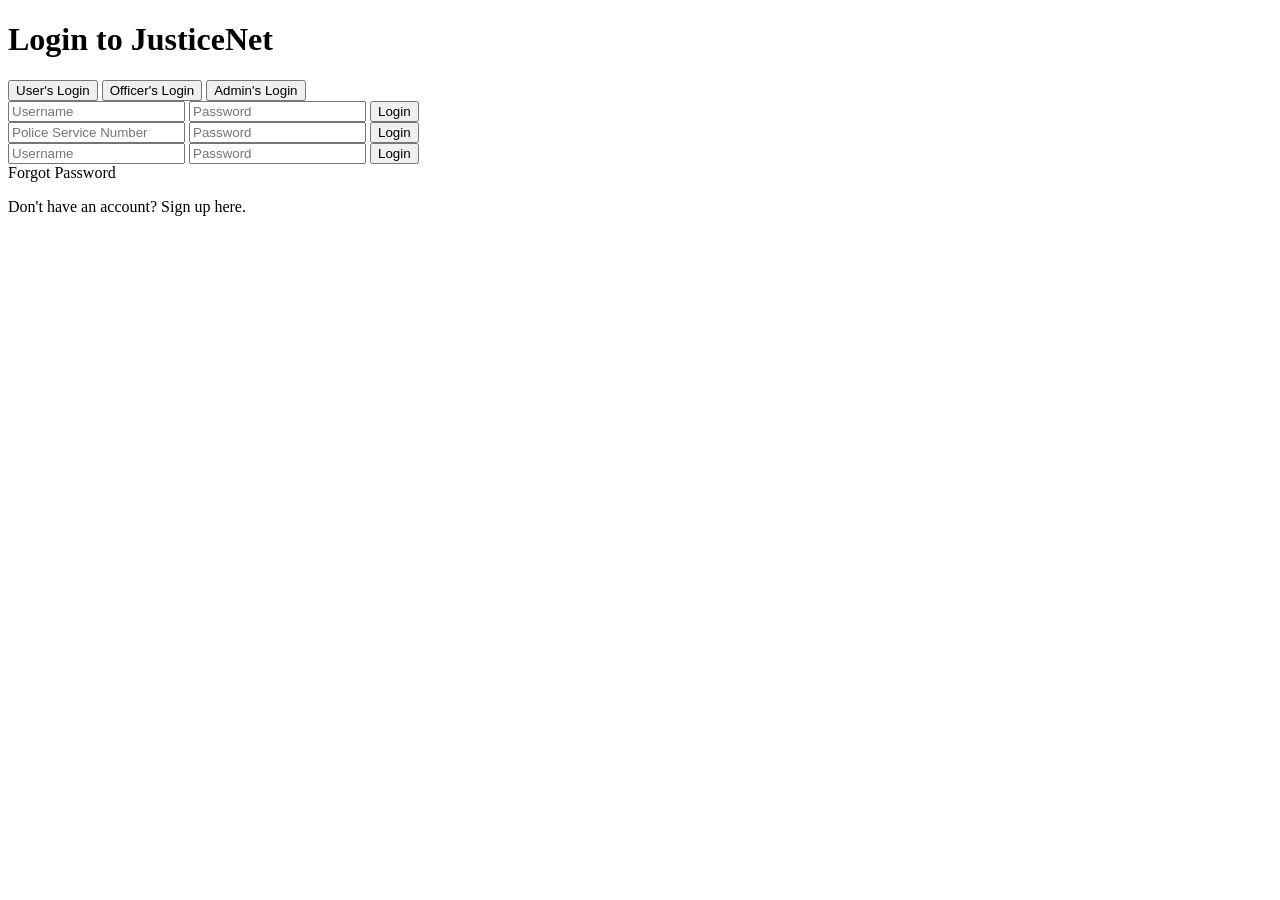
<file: src/main/resources/templates/login.html>
<!DOCTYPE html>
<html xmlns:th="http://www.thymeleaf.org">
<head>
    <meta charset="UTF-8">
    <meta name="viewport" content="width=device-width, initial-scale=1.0">
    <title>JusticeNet - Login</title>
    <link
            rel="icon"
            href="https://cdn-icons-png.freepik.com/512/10275/10275817.png"
            type="image/x-icon"
        />
    <link rel="stylesheet" th:href="@{/css/style.css}">
    <script th:src="@{/js/script.js}"></script>
</head>
<style>
	a{
		text-decoration : none;
	}
	a:hover{
		text-decoration: underline;
	}
</style>
<body>
    <div class="login-container">
        <div class="login-header">
            <h1>Login to <a th:href="@{/}">JusticeNet</a></h1>
        </div>
        <div class="tab">
            <button class="tablinks active" onclick="openLoginForm(event, 'client')">User's Login</button>
            <button class="tablinks" onclick="openLoginForm(event, 'officer')">Officer's Login</button>
            <button class="tablinks" onclick="openLoginForm(event, 'admin')">Admin's Login</button>
        </div>
        <div id="client" class="login-form active">
            <form action="/login/client" method="post">
                <input type="text" name="username" placeholder="Username" required>
                <input type="password" name="password" placeholder="Password" required>
                <button type="submit">Login</button>
                <div class="error-message"><!-- Error messages will appear here --></div>
            </form>
        </div>



        <div id="officer" class="login-form">
            <form action="/login/officer" method="post">
                <input type="text" name="policeServiceNumber" placeholder="Police Service Number" required>
                <input type="password" name="password" placeholder="Password" required>
                <button type="submit">Login</button>
                <div class="error-message"><!-- Error messages will appear here --></div>
            </form>
        </div>

        <div id="admin" class="login-form">
            <form action="/login/admin" method="post">
                <input type="text" name="username" placeholder="Username" required>
                <input type="password" name="password" placeholder="Password" required>
                <button type="submit">Login</button>
                <div class="error-message"><!-- Error messages will appear here --></div>
            </form>
        </div>

        <a th:href = @{/forgotpassword}>Forgot Password</a>
        <div class="link-container">
            <p>Don't have an account? <a th:href="@{/signup}">Sign up here</a>.</p>
        </div>
    </div>
</body>
<script>
    function openLoginForm(evt, formType) {
        var i, form, tablinks;
        form = document.getElementsByClassName("login-form");
        for (i = 0; i < form.length; i++) {
            form[i].style.display = "none";
        }
        tablinks = document.getElementsByClassName("tablinks");
        for (i = 0; i < tablinks.length; i++) {
            tablinks[i].className = tablinks[i].className.replace(" active", "");
        }
        document.getElementById(formType).style.display = "block";
        evt.currentTarget.className += " active";
    }
</script>
</html>
</file>
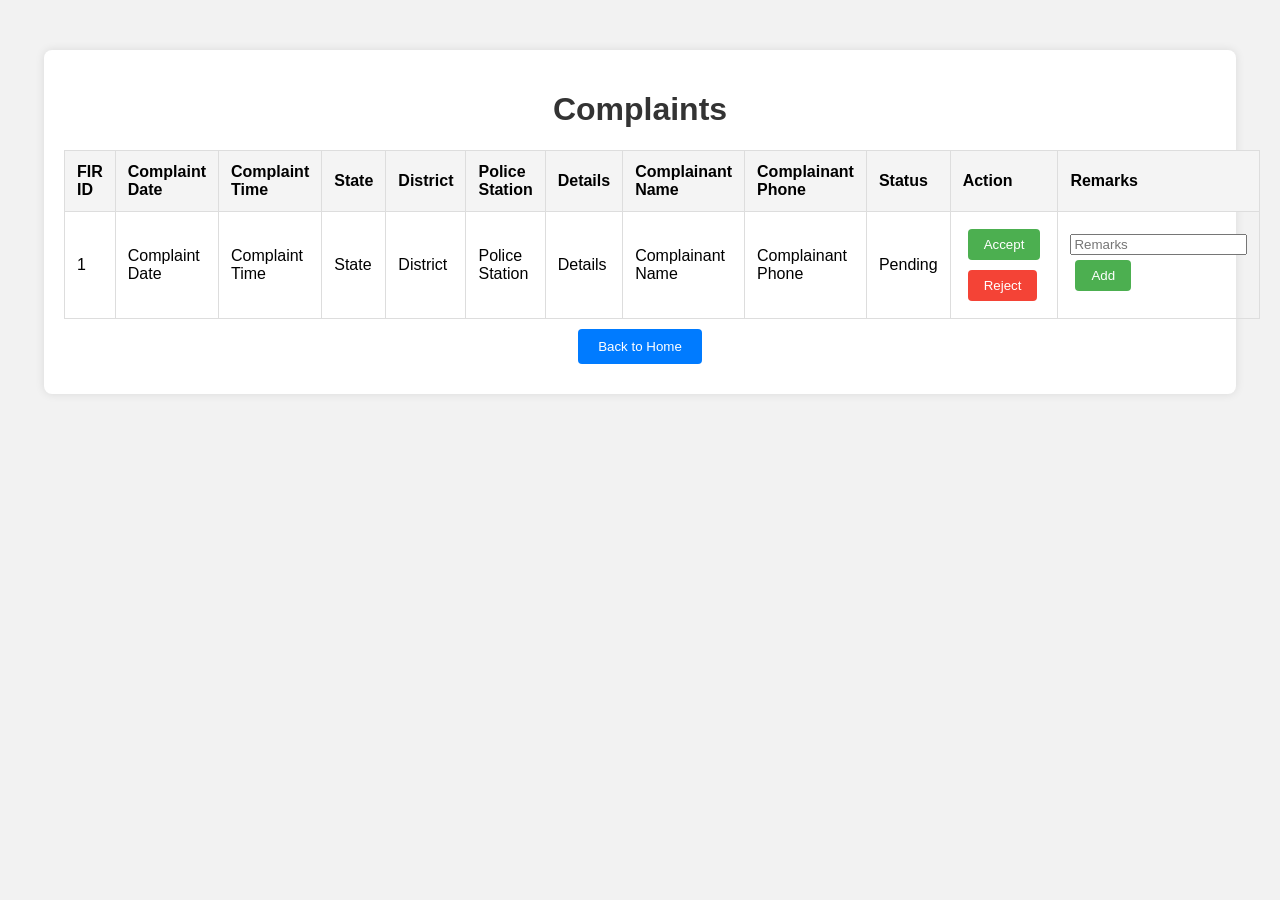
<file: src/main/resources/templates/officerHome.html>
<!DOCTYPE html>
<html xmlns:th="http://www.thymeleaf.org">
<head>
    <title>Officer Home</title>
    <link
            rel="icon"
            href="https://cdn-icons-png.freepik.com/512/10275/10275817.png"
            type="image/x-icon"
        />
    <style>
        body {
            font-family: Arial, sans-serif;
            background-color: #f2f2f2;
            margin: 0;
            padding: 0;
        }
        .container {
            width: 90%;
            margin: 50px auto;
            background: #fff;
            padding: 20px;
            border-radius: 8px;
            box-shadow: 0 0 10px rgba(0, 0, 0, 0.1);
        }
        h1 {
            text-align: center;
            color: #333;
        }
        table {
            width: 100%;
            border-collapse: collapse;
        }
        th, td {
            padding: 12px;
            border: 1px solid #ddd;
            text-align: left;
        }
        th {
            background-color: #f4f4f4;
        }
        .action-btn {
            padding: 8px 16px;
            margin: 5px;
            color: #fff;
            border: none;
            border-radius: 4px;
            cursor: pointer;
        }
        .accept-btn {
            background-color: #4CAF50;
        }
        .reject-btn {
            background-color: #f44336;
        }
        button {
            padding: 10px 20px;
            color: #fff;
            background-color: #4CAF50;
            border: none;
            border-radius: 4px;
            cursor: pointer;
            margin: 10px 0;
        }
        button:hover {
            background-color: #45a049;
        }
        .back-btn {
            background-color: #007BFF;
        }
        .back-btn:hover {
            background-color: #0069D9;
        }
    </style>
</head>
<body>
    <div class="container">
        <h1>Complaints</h1>
        <table>
            <thead>
                <tr>
                    <th>FIR ID</th>
                    <th>Complaint Date</th>
                    <th>Complaint Time</th>
                    <th>State</th>
                    <th>District</th>
                    <th>Police Station</th>
                    <th>Details</th>
                    <th>Complainant Name</th>
                    <th>Complainant Phone</th>
                    <th>Status</th>
                    <th>Action</th>
                    <th>Remarks</th>
                </tr>
            </thead>
            <tbody>
                <tr th:each="complaint : ${complaints}">
                    <td th:text="${complaint.id}">1</td>
                    <td th:text="${complaint.getDate().toString().substring(0,10)}">Complaint Date</td>
                    <td th:text="${complaint.getDate().toString().substring(11,19)}">Complaint Time</td>
                    <td th:text="${complaint.state}">State</td>
                    <td th:text="${complaint.district}">District</td>
                    <td th:text="${complaint.policeStation}">Police Station</td>
                    <td th:text="${complaint.details}">Details</td>
                    <td th:text="${complaint.complainantName}">Complainant Name</td>
                    <td th:text="${complaint.complainantPhone}">Complainant Phone</td>
                    <td th:text="${complaint.status}">Pending</td>
                    <td>
                        <form th:action="@{/acceptComplaint}" method="post" style="display: inline;">
                            <input type="hidden" name="complaintId" th:value="${complaint.id}" />
                            <button type="submit" class="action-btn accept-btn">Accept</button>
                        </form>
                        <form th:action="@{/rejectComplaint}" method="post" style="display: inline;">
                            <input type="hidden" name="complaintId" th:value="${complaint.id}" />
                            <button type="submit" class="action-btn reject-btn">Reject</button>
                        </form>
<!--                        <form th:action="@{/culpritArrested}" method="post" style="display: inline;">-->
<!--                            <input type="hidden" name="complaintId" th:value="${complaint.id}" />-->
<!--                            <button type="submit" class="action-btn complete-btn">Arrested</button>-->
<!--                        </form>-->
                    </td>
                    <td>
                        <form th:action="@{/addRemarks}" method="post">
                            <input type="hidden" name="complaintId" th:value="${complaint.id}" />
                            <input type="text" name="remarks" placeholder="Remarks" />
                            <button type="submit" class="action-btn">Add</button>
                        </form>
                    </td>
                </tr>
            </tbody>
        </table>
        <form th:action="@{/}" method="get" style="text-align: center;">
            <button type="submit" class="back-btn">Back to Home</button>
        </form>
    </div>
</body>
</html>
</file>
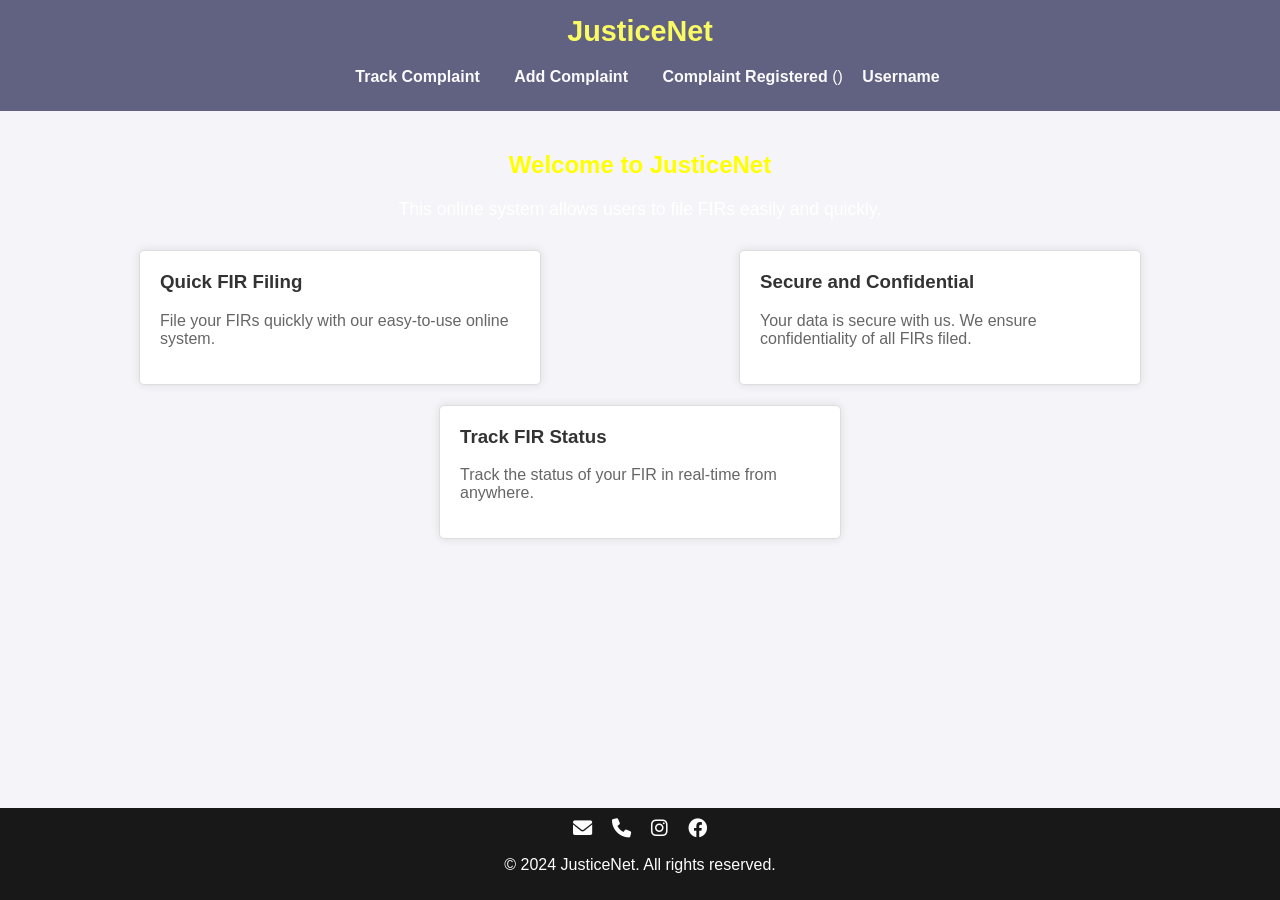
<file: src/main/resources/templates/officerLoggedin.html>
<!DOCTYPE html>
<html lang="en" xmlns:th="http://www.thymeleaf.org">
<head>
    <meta charset="UTF-8">
    <meta name="viewport" content="width=device-width, initial-scale=1.0">
    <title>JusticeNet : Online FIR System</title>
    <link
            rel="icon"
            href="https://cdn-icons-png.freepik.com/512/10275/10275817.png"
            type="image/x-icon"
        />
        <link rel="stylesheet" href="https://cdnjs.cloudflare.com/ajax/libs/font-awesome/6.0.0-beta3/css/all.min.css">
    <style>
        body {
            font-family: Arial, sans-serif;
            margin: 0;
            padding: 0;
            background-color: #f4f4f9;
            background-image : url("https://media.istockphoto.com/id/1425875767/vector/angled-blue-red-abstract-dark-background.jpg?s=612x612&w=0&k=20&c=I5Bwz0-ijmvUv_dPRiGde_OmcGq7nnMo-UXGJ7K5mmE=");
            background-size  : cover;
        }
        .header {
            background-color: #000033;
            color: #fff;
            padding: 15px 0;
            text-align: center;
            position: relative;
            opacity : 60%;
        }

        .header h1 {
            margin: 0;
            font-size: 1.8em;
            color : #ffff00;
        }

        .header nav {
            margin-top: 10px;
        }

        .header a{
            color: #fff;
            text-decoration: none;
            padding: 10px 15px;
            display: inline-block;
            transition: background-color 0.3s;
        }
        
        
        .dropdown {
		  position: relative;
		  display: inline-block;
		  
		}
		
		.dropdown-content {
		  display: none;
		  position: absolute;
		  min-width: 160px;
		  box-shadow: 0px 8px 16px 0px rgba(0,0,0,0.2);
		  padding: 12px 16px;
		  z-index: 1;
		}
		
		.dropdown:hover .dropdown-content {
		  display: block;
		}
        
        
        
      
        .header a:hover {
            background-color: #ff3333;
        }

        .container {
            max-width: 1200px;
            margin: 0 auto;
            padding: 20px;
        }

        .intro {
            text-align: center;
            margin: 20px 0;
        }

        .intro h2 {
            color: #ffff00;
        }

        .intro p {
            color: #fff;
            font-size: 1.1em;
        }

        .features {
            display: flex;
            flex-wrap: wrap;
            justify-content: space-around;
            margin: 20px 0;
        }

        .feature {
            background-color: #ffff;
            border: 1px solid #ddd;
            border-radius: 5px;
            margin: 10px;
            padding: 20px;
            width: 30%;
            box-shadow: 0 0 10px rgba(0, 0, 0, 0.1);
            transition: transform 0.3s, box-shadow 0.3s;
            cursor: pointer;
        }

        .feature:hover {
            transform: translateY(-10px);
            box-shadow: 0 10px 20px rgba(0, 0, 0, 0.2);
        }

        .feature h3 {
            color: #333;
            margin-top: 0;
        }

        .feature p {
            color: #666;
            font-size: 1em;
        }

        .footer {
            background-color: #000000;
            color: #fff;
            text-align: center;
            padding: 10px 0;
            position: fixed;
            bottom: 0;
            width: 100%;
            opacity : 90%;
        }
        
        .footer .contact-info {
            display: flex;
            justify-content: center;
            align-items: center;
            gap: 20px;
        }

        .footer .contact-info a {
            color: #fff;
            text-decoration: none;
            font-size: 1.2em;
            transition: color 0.3s;
        }

        .footer .contact-info a:hover {
            color: #ccc;
        }

        

        .modal {
            display: none;
            position: fixed;
            z-index: 1;
            left: 0;
            top: 0;
            width: 100%;
            height: 100%;
            overflow: auto;
            background-color: rgba(0, 0, 0, 0.4);
            padding-top: 60px;
        }

        .modal-content {
            background-color: #fefefe;
            margin: 5% auto;
            padding: 20px;
            border: 1px solid #888;
            width: 80%;
            max-width: 600px;
            border-radius: 10px;
            text-align: center;
        }

        .close {
            color: #aaa;
            float: right;
            font-size: 28px;
            font-weight: bold;
        }

        .close:hover,
        .close:focus {
            color: #000;
            text-decoration: none;
            cursor: pointer;
        }

        @media (max-width: 768px) {
            .feature {
                width: 45%;
            }
        }

        @media (max-width: 480px) {
            .feature {
                width: 90%;
            }
        }
    </style>
</head>
<body>
    <div class="header">
        <h1>JusticeNet</h1>
        <nav>
        	
            <a th:href="@{/track-complaint}"><strong>Track Complaint</strong></a>
            <a th:href="@{/add-complaint}"><strong>Add Complaint</strong></a>
            <a th:href="@{/officerHome}"><strong>Complaint Registered</strong> (<span th:text="${noOfFir}"></span>)</a>
            <div class="dropdown">
				  <span th:text = "${activeUser}"><strong>Username</strong></span>
				  <div class="dropdown-content">
				  <a th:href=@{/logout}><strong>Logout</strong></a>
				  </div>
				</div>
        </nav>
    </div>

    <div class="container">
        <div class="intro">
            <h2>Welcome to JusticeNet</h2>
            <p>This online system allows users to file FIRs easily and quickly.</p>
        </div>

        <div class="features">
            <div class="feature" onclick="openModal('Quick FIR Filing', '“JusticeNet” is an efficient and user-friendly platform designed to streamline the process of filing First Information Reports (FIRs) online. It offers a fast, secure, and accessible way for citizens to report crimes, ensuring timely and transparent communication with law enforcement agencies.')">
                <h3>Quick FIR Filing</h3>
                <p>File your FIRs quickly with our easy-to-use online system.</p>
            </div>
            <div class="feature" onclick="openModal('Secure and Confidential', '“JusticeNet” emphasizes the importance of protecting users’ personal and sensitive information throughout the FIR filing process. This platform ensures that all data is handled with the highest level of security, maintaining confidentiality and privacy. Users can confidently report crimes, knowing their information is safeguarded against unauthorized access and breaches.')">
                <h3>Secure and Confidential</h3>
                <p>Your data is secure with us. We ensure confidentiality of all FIRs filed.</p>
            </div>
            <div class="feature" onclick="openModal('Track FIR Status', '“JusticeNet” provides users with real-time updates on the progress of their First Information Report (FIR). This feature ensures transparency and keeps users informed at every stage, from submission to resolution. By offering a clear and accessible way to monitor the status of their FIR, users can stay engaged and reassured throughout the process.')">
                <h3>Track FIR Status</h3>
                <p>Track the status of your FIR in real-time from anywhere.</p>
            </div>
        </div>
    </div>

    <div class="footer">
    	<div class="contact-info">
            <a href="mailto:s6400192@gmail.com"><i class="fas fa-envelope"></i></a>
            <a href="tel:+919431679589"><i class="fas fa-phone"></i></a>
            <a href="https://www.instagram.com/shiv.alax108" target="_blank"><i class="fab fa-instagram"></i></a>
            <a href="https://www.facebook.com/justicenet" target="_blank"><i class="fab fa-facebook"></i></a>
        </div>
        <p>&copy; 2024 JusticeNet. All rights reserved.</p>
    </div>

    <div id="featureModal" class="modal">
        <div class="modal-content">
            <span class="close" onclick="closeModal()">&times;</span>
            <h2 id="modalTitle"></h2>
            <p id="modalDescription"></p>
        </div>
    </div>

    <script>
        function openModal(title, description) {
            document.getElementById('modalTitle').innerText = title;
            document.getElementById('modalDescription').innerText = description;
            document.getElementById('featureModal').style.display = "block";
        }

        function closeModal() {
            document.getElementById('featureModal').style.display = "none";
        }

        window.onclick = function(event) {
            if (event.target == document.getElementById('featureModal')) {
                closeModal();
            }
        }
    </script>
</body>
</html>
</file>
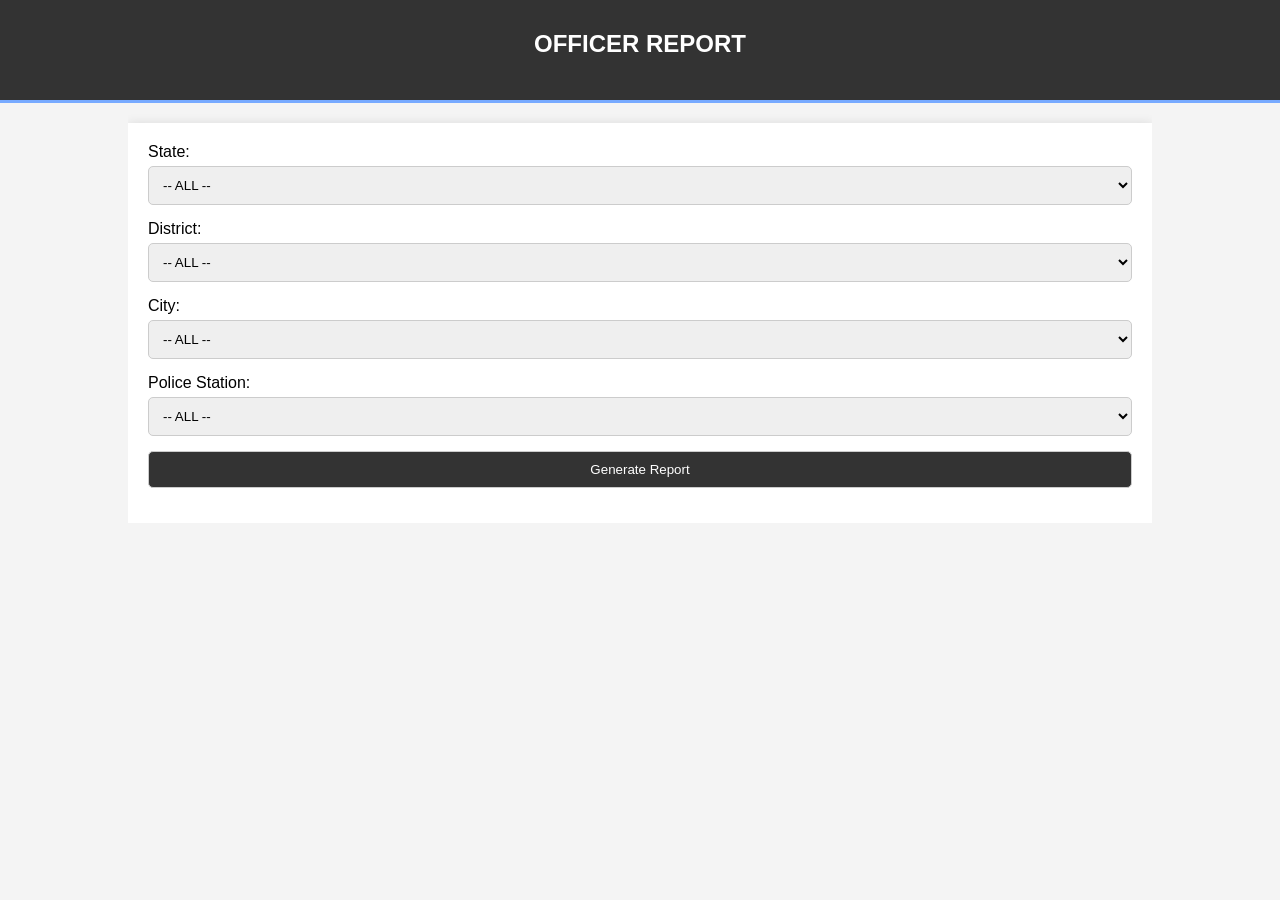
<file: src/main/resources/templates/OfficerReport.html>
<!DOCTYPE html>
<html xmlns:th="http://www.thymeleaf.org">
<head>
    <meta charset="UTF-8">
    <meta name="viewport" content="width=device-width, initial-scale=1.0">
    <title>Officer Report - JusticeNet</title>
    <link
            rel="icon"
            href="https://cdn-icons-png.freepik.com/512/10275/10275817.png"
            type="image/x-icon"
    />
    <link rel="stylesheet" th:href="@{/css/style.css}">
</head>
<style>
    body {
        font-family: Arial, sans-serif;
        background-color: #f4f4f4;
        margin: 0;
        padding: 0;
    }
    .container {
        width: 80%;
        margin: auto;
        overflow: hidden;
    }
    .header {
        background: #333;
        color: #fff;
        padding-top: 30px;
        min-height: 70px;
        border-bottom: #77aaff 3px solid;
    }
    .header h1 {
        text-align: center;
        text-transform: uppercase;
        margin: 0;
        font-size: 24px;
    }
    .form-container {
        background: #fff;
        padding: 20px;
        margin-top: 20px;
        box-shadow: 0 0 10px rgba(0, 0, 0, 0.1);
    }
    .form-group {
        margin-bottom: 15px;
    }
    .form-group label {
        display: block;
        margin-bottom: 5px;
    }
    .form-group select, .form-group button {
        width: 100%;
        padding: 10px;
        border: 1px solid #ccc;
        border-radius: 5px;
    }
    .form-group button {
        background: #333;
        color: #fff;
    }
</style>
<body>
    <div class="header">
        <div class="container">
            <h1>Officer Report</h1>
        </div>
    </div>
    <div class="container">
        <div class="form-container">
            <form action="/admin/OfficerReport" method="post">
                <div class="form-group">
                    <label for="state">State:</label>
                    <select id="state" name="state" required>
                        <option value="All">-- ALL --</option>
                        <option value="Bihar">Bihar</option>
                        <option value="Andhra Pradesh">Andhra Pradesh</option>
                    </select>
                </div>
                <div class="form-group">
                    <label for="district">District:</label>
                    <select id="district" name="district" required>
                        <option value="ALL">-- ALL --</option>
                    </select>
                </div>
                <div class="form-group">
                    <label for="city">City:</label>
                    <select id="city" name="city" required>
                        <option value="All">-- ALL --</option>
                    </select>
                </div>
                <div class="form-group">
                    <label for="policeStation">Police Station:</label>
                    <select id="policeStation" name="policeStation" required>
                        <option value="All">-- ALL --</option>
                    </select>
                </div>
                <div class="form-group">
                    <button type="submit">Generate Report</button>
                </div>
            </form>
        </div>
    </div>
</body>
<script>
    document.addEventListener('DOMContentLoaded', function() {
        const stateSelect = document.getElementById('state');
        const districtSelect = document.getElementById('district');
        const citySelect = document.getElementById('city');
        const policeStationSelect = document.getElementById('policeStation');

        const data = {
            "Bihar": {
                "Patna": ['Patliputra', 'Kankarbagh', 'Gandhi Maidan'],
                "Gaya": ['Civil Lines', 'Rampur', 'Magadh Medical College'],
                "Bhagalpur" : ['Kotwali', 'Tilka Manjhi', 'Jogsar']
            },
            "Andhra Pradesh": {
                "Vishakhapatnam": ['MVP Colony', 'Dwaraka Nagar', 'Gajuwaka'],
                "Vijayawada": ['Governorpet', 'Patamata', 'Suryaraopeta'],
                "Guntur" : ['Arundelpet', 'Kothapeta', 'Nallapadu']
            }
        };

        stateSelect.addEventListener('change', function() {
            const selectedState = stateSelect.value;
            districtSelect.innerHTML = '<option value="All">-- ALL --</option>';
            citySelect.innerHTML = '<option value="All">-- ALL --</option>';
            policeStationSelect.innerHTML = '<option value="All">-- ALL --</option>';
            if (selectedState) {
                for (const district in data[selectedState]) {
                    districtSelect.innerHTML += `<option value="${district}">${district}</option>`;
                }
            }
        });

        districtSelect.addEventListener('change', function() {
            const selectedState = stateSelect.value;
            const selectedDistrict = districtSelect.value;
            citySelect.innerHTML = '<option value="All">-- ALL --</option>';
            policeStationSelect.innerHTML = '<option value="All">-- ALL --</option>';
            if (selectedDistrict) {
                const cities = data[selectedState][selectedDistrict];
                cities.forEach(city => {
                    citySelect.innerHTML += `<option value="${city}">${city}</option>`;
                });
            }
        });

        citySelect.addEventListener('change', function() {
            const selectedCity = citySelect.value;
            policeStationSelect.innerHTML = '<option value="All">-- ALL --</option>';
            if (selectedCity) {
                policeStationSelect.innerHTML += `<option value="${selectedCity} PS">${selectedCity} PS</option>`;
            }
        });
    });
</script>
</html>
</file>
